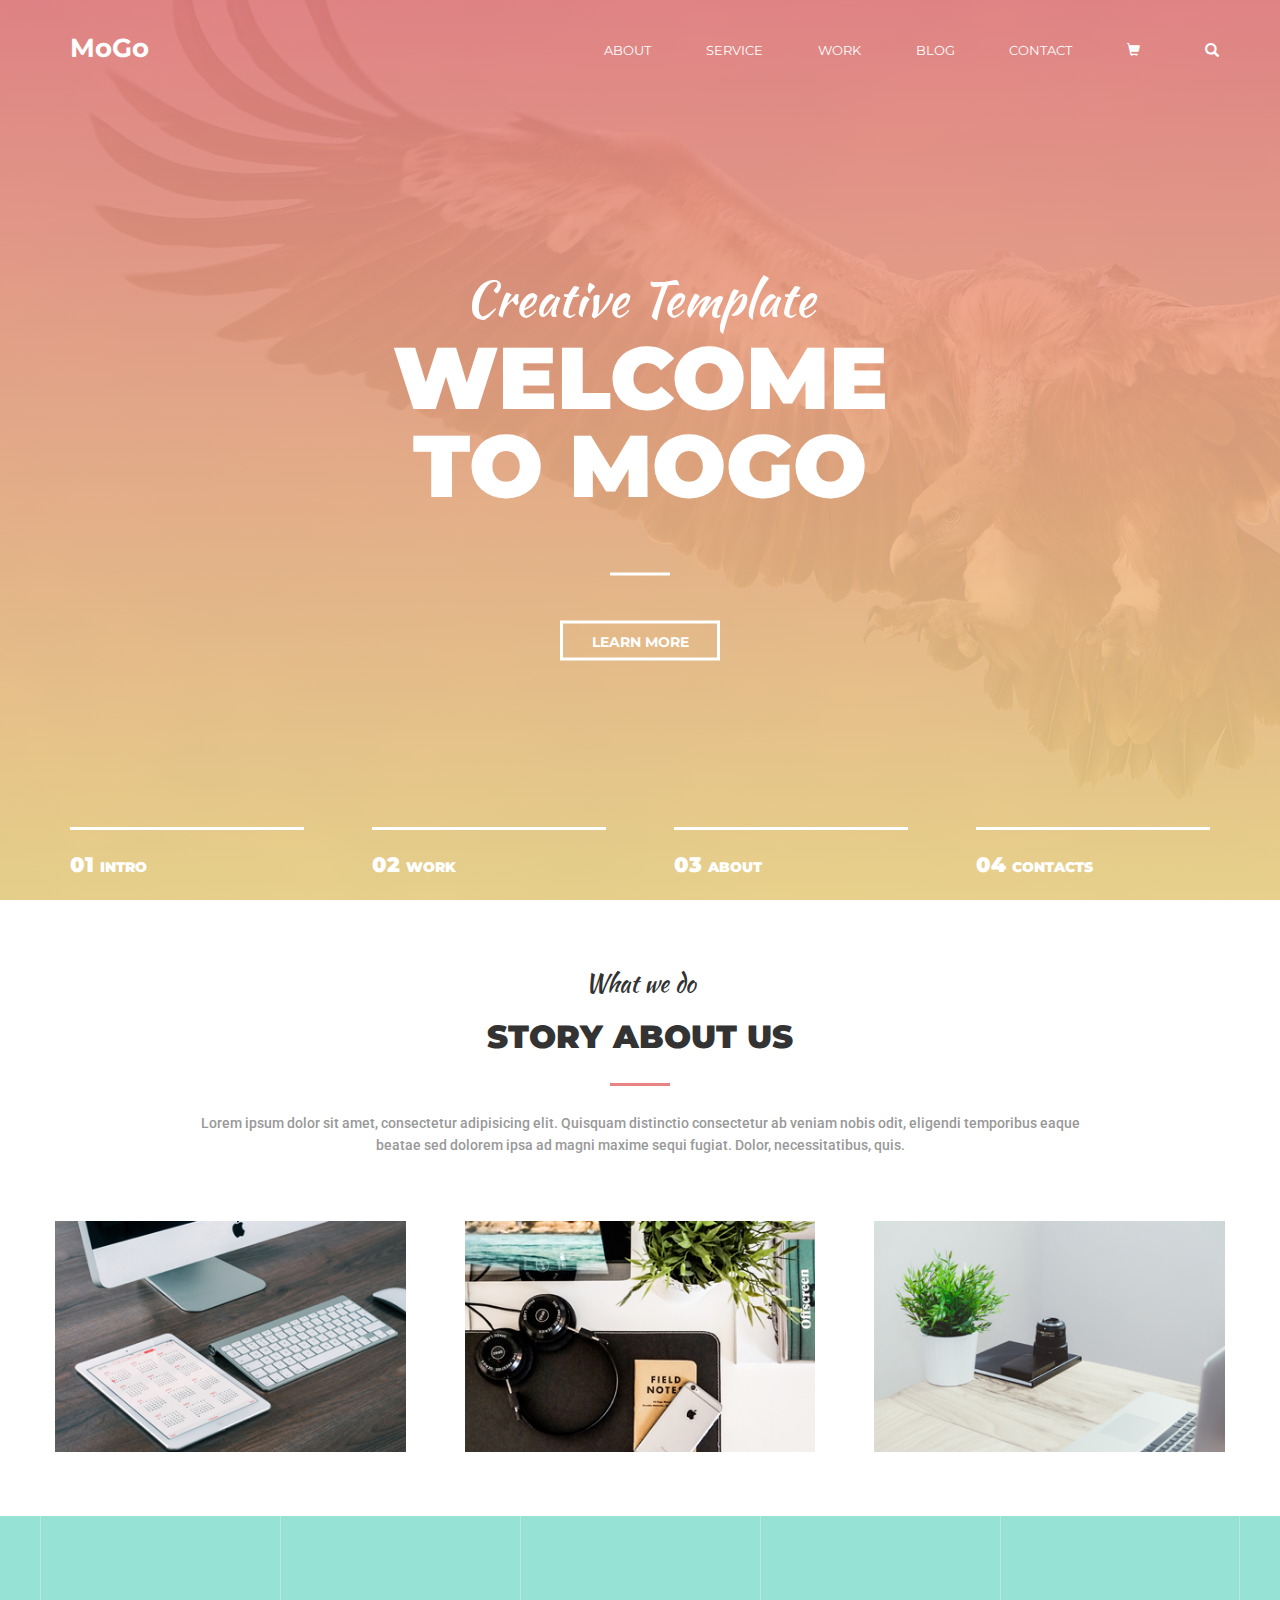
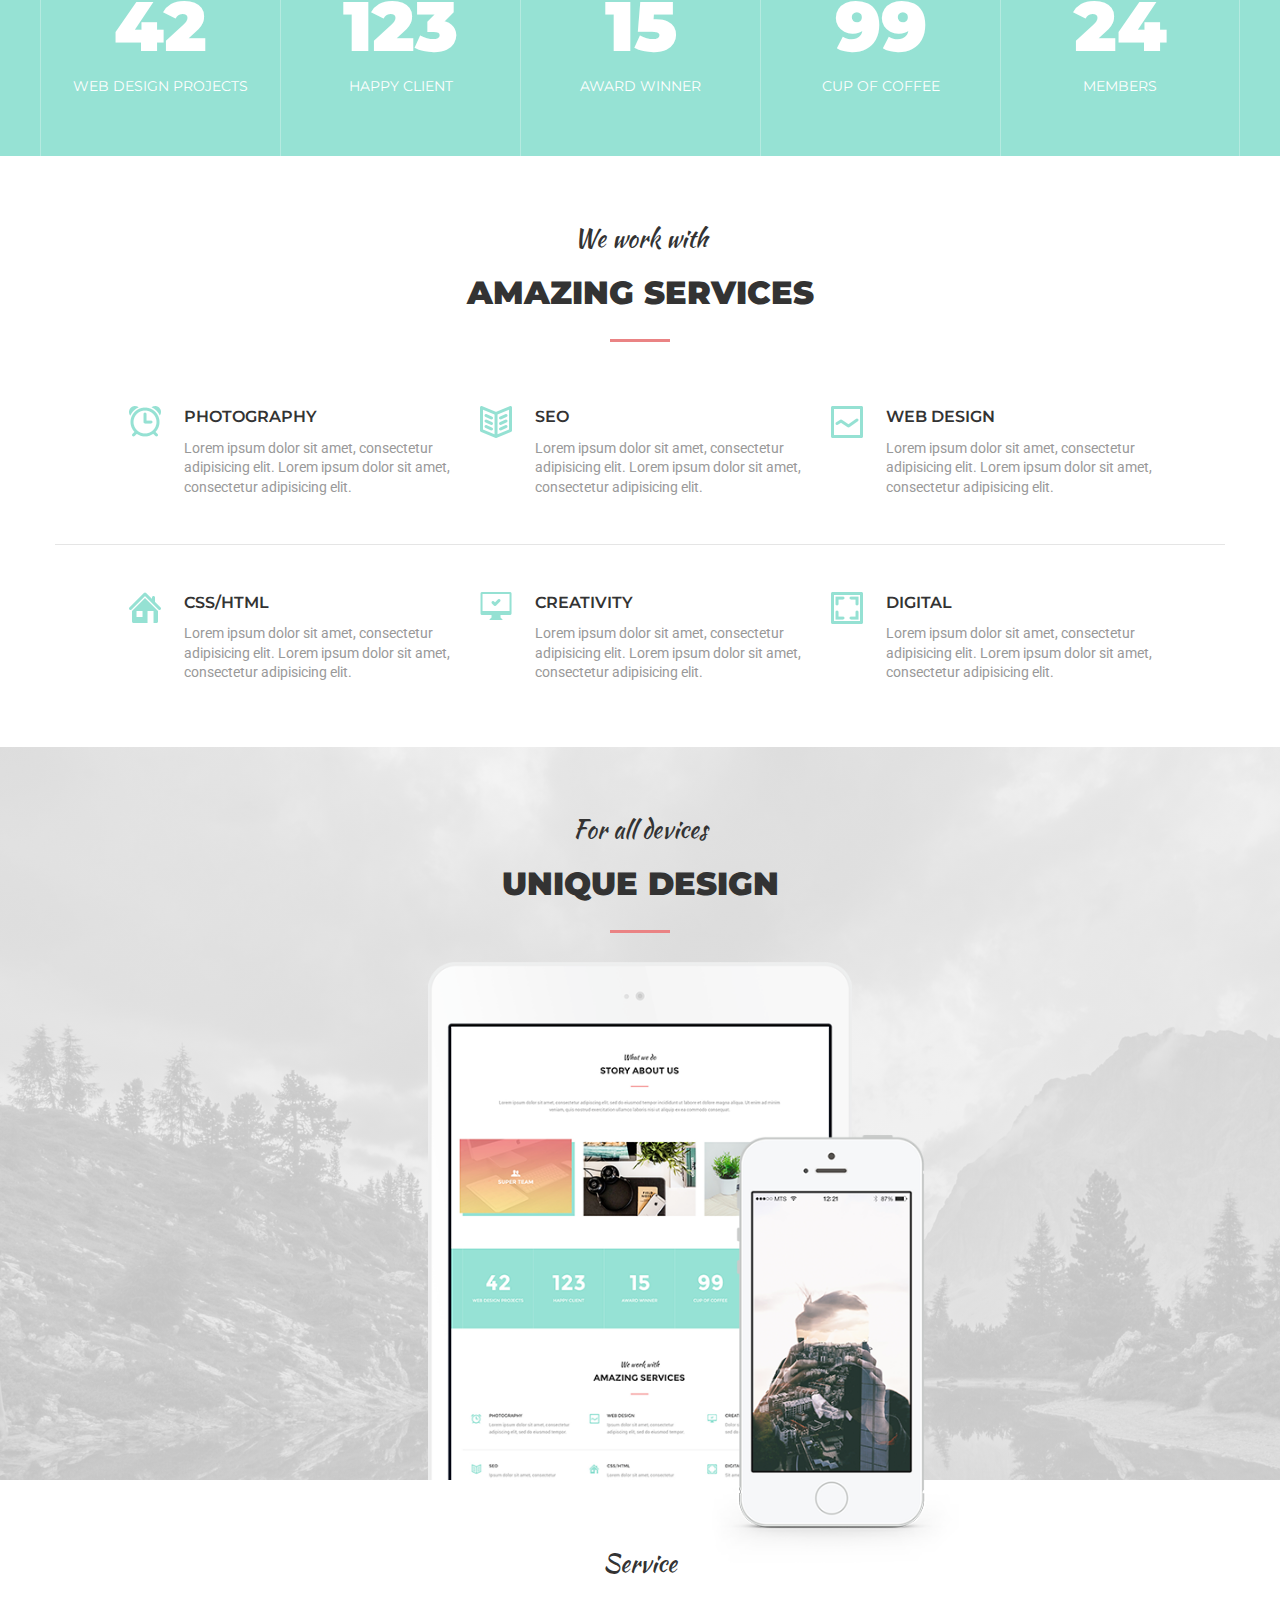
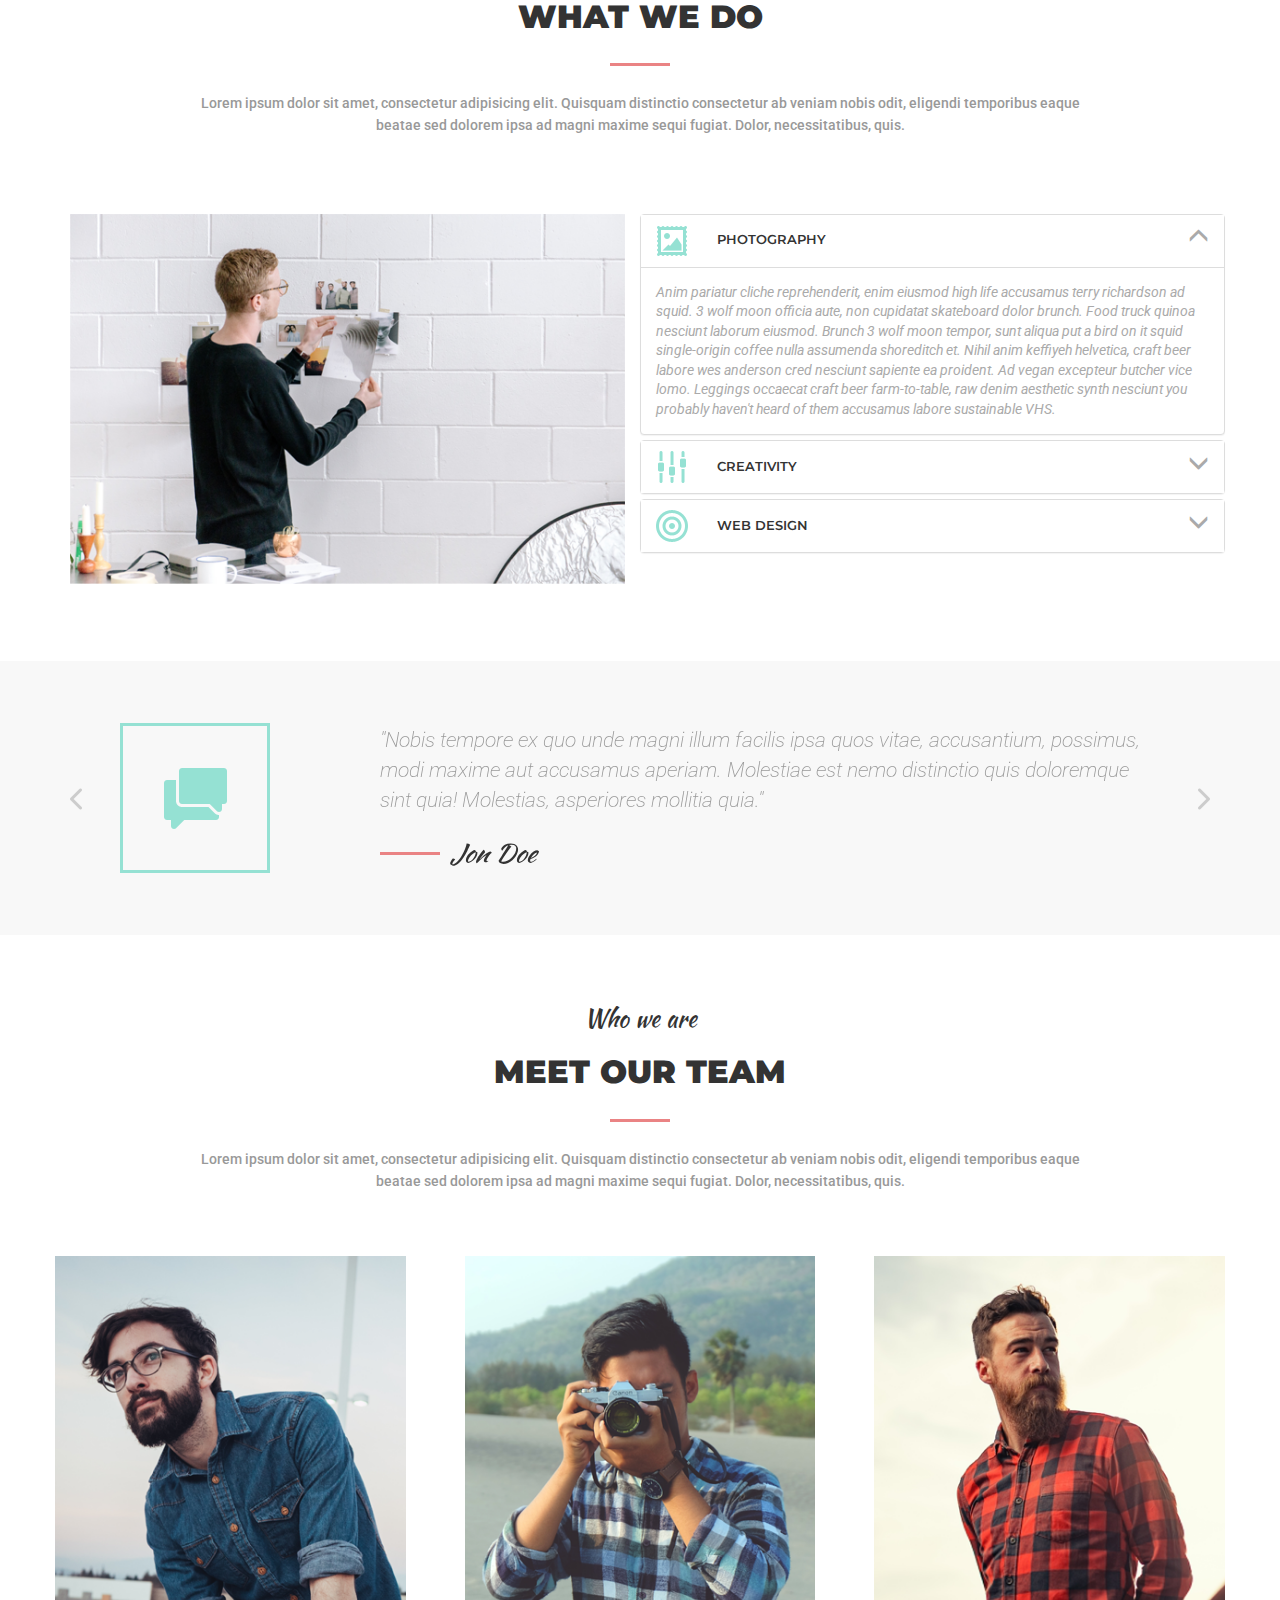
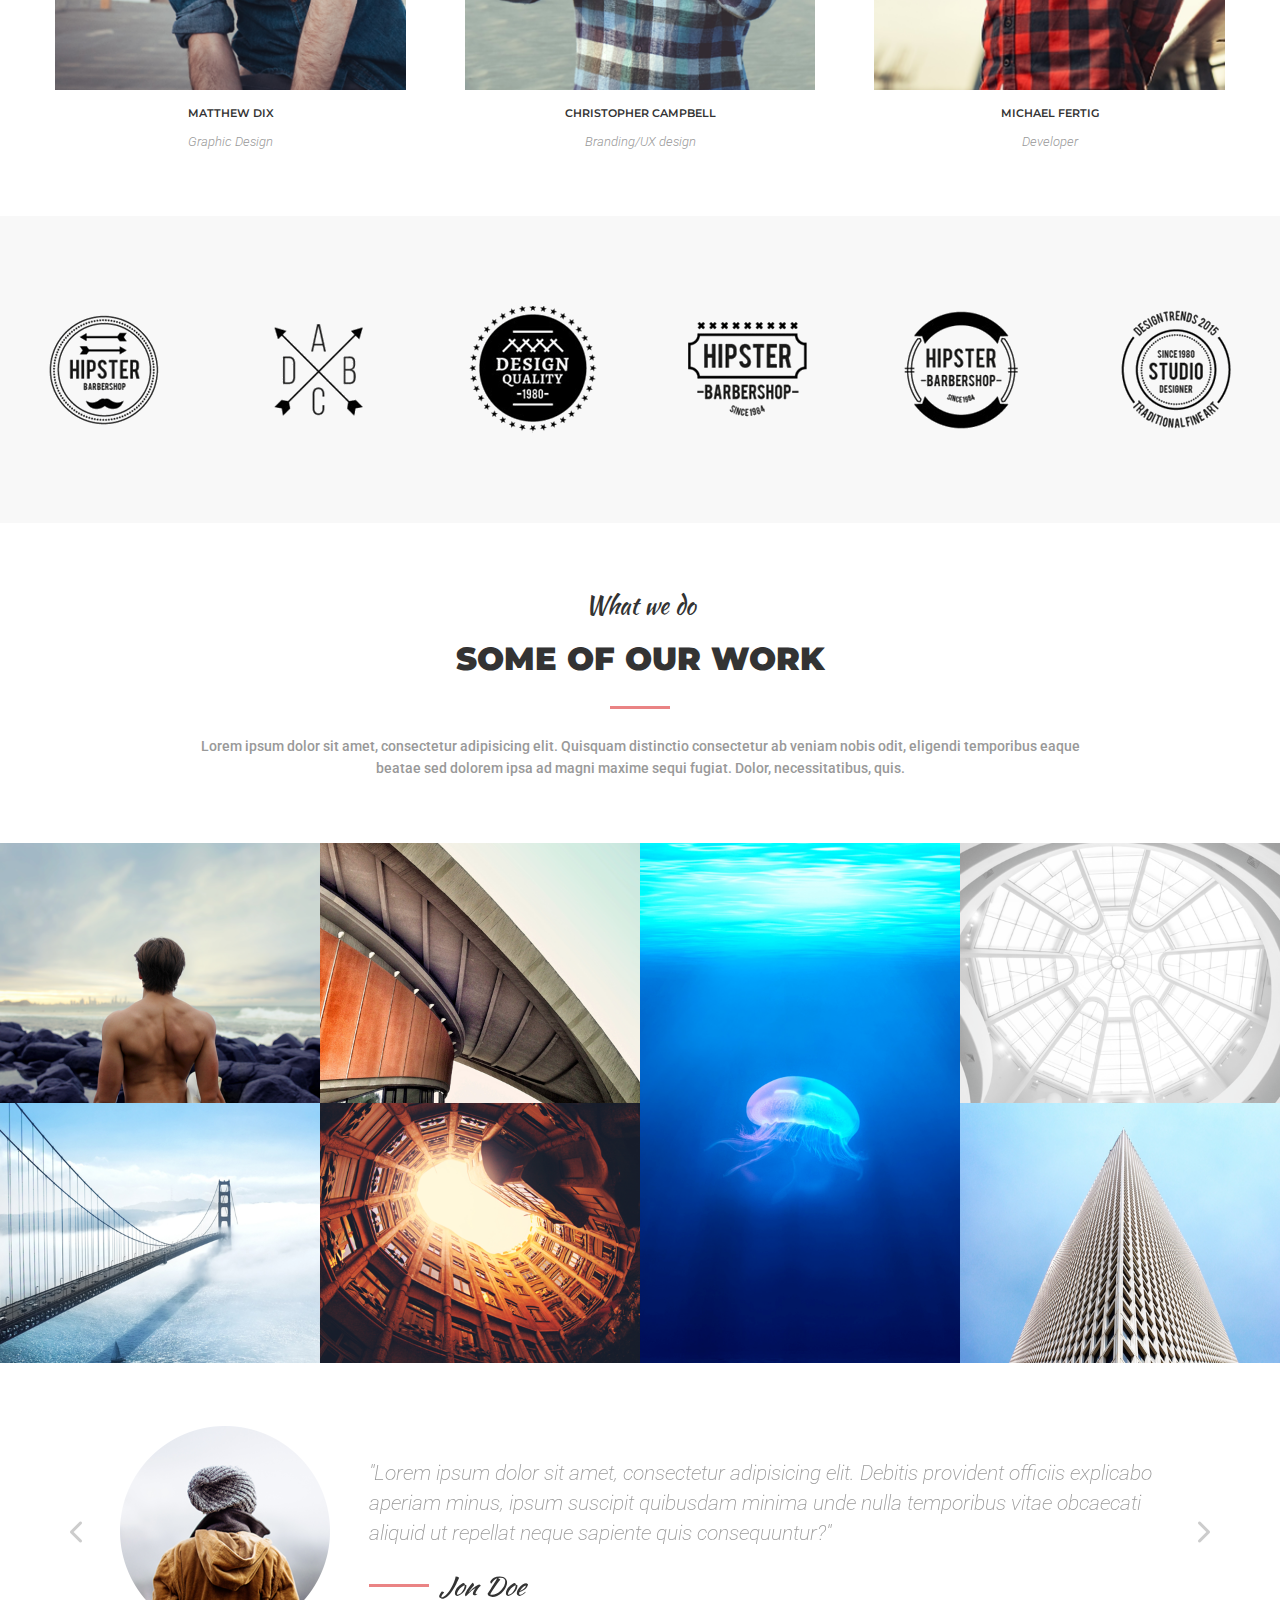
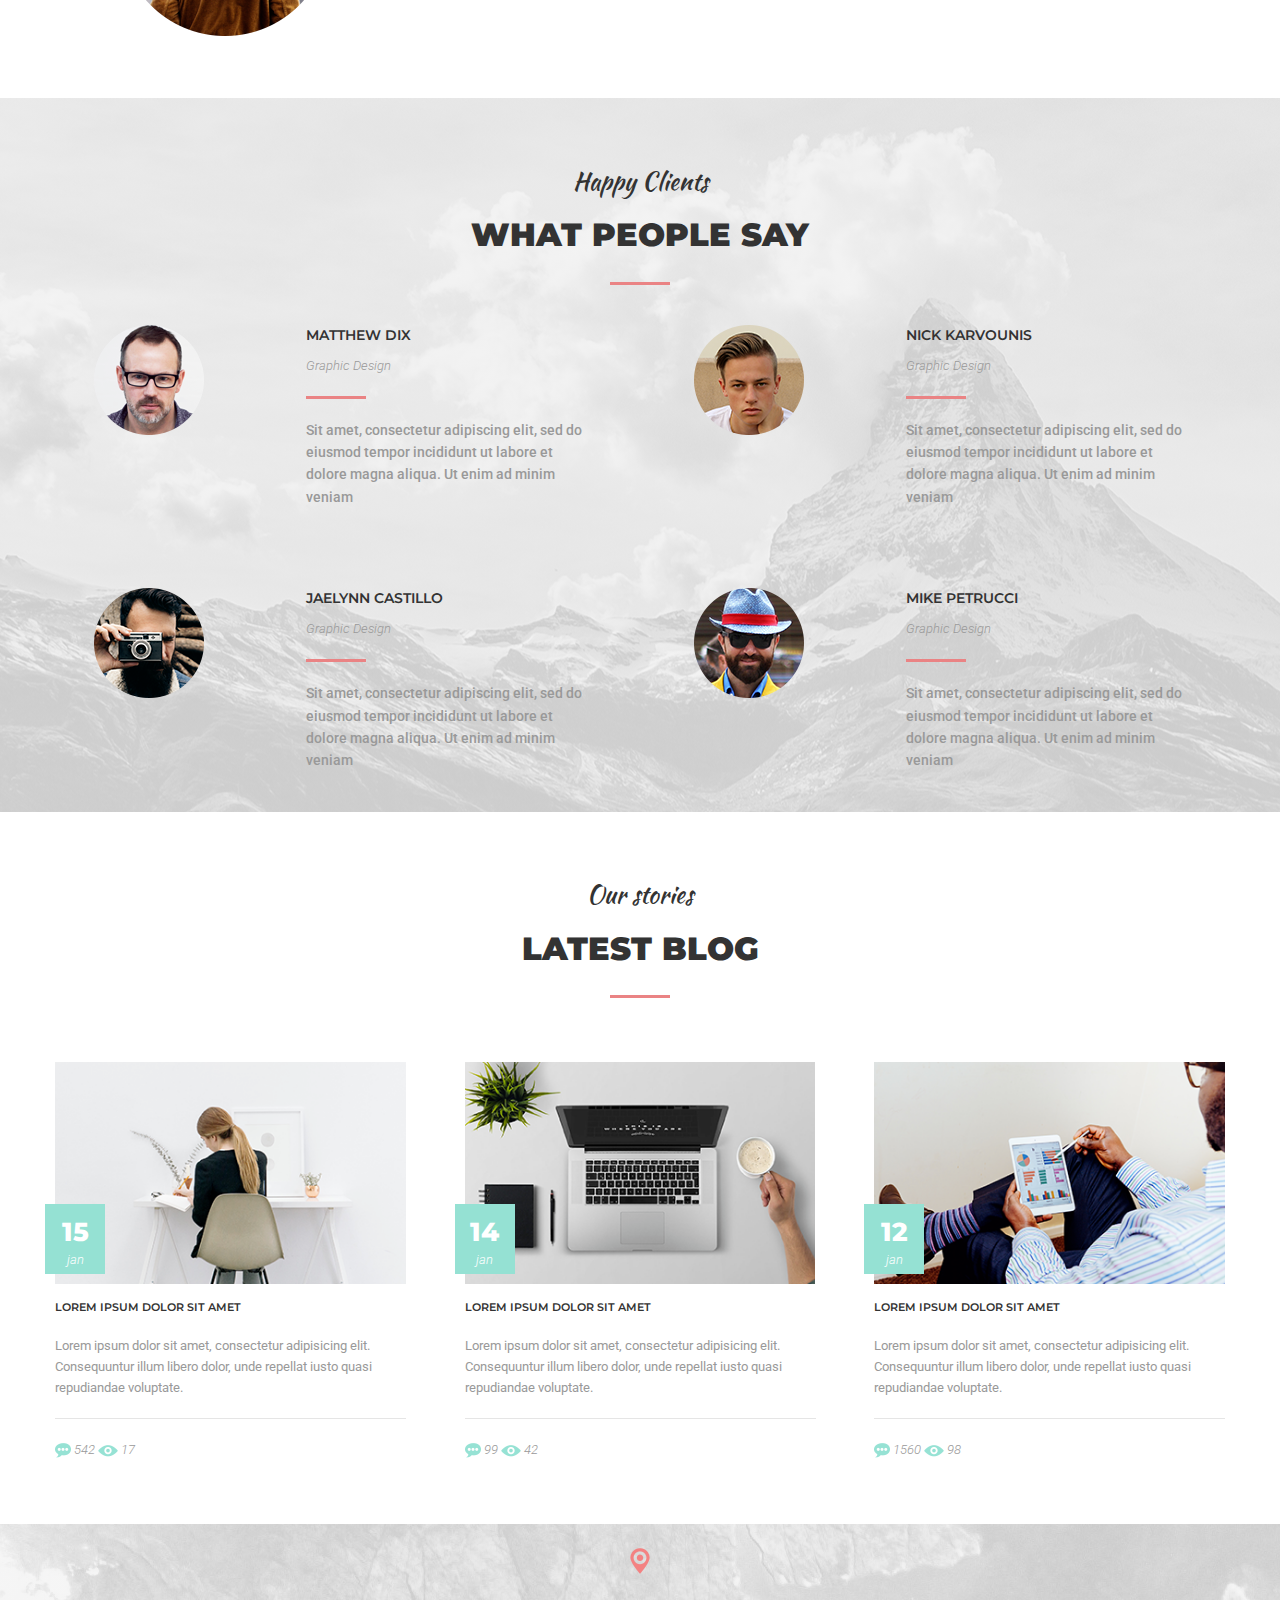
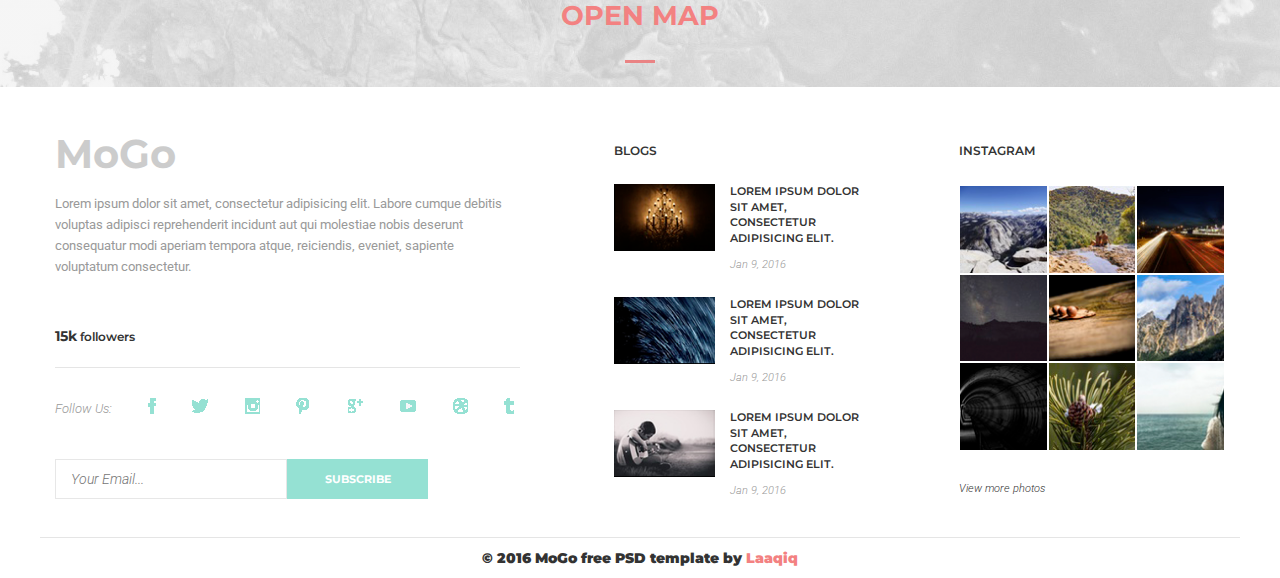
<file: index.html>
<!DOCTYPE html>
<html lang="en">

<head>
    <meta charset="utf-8">
    <meta http-equiv="X-UA-Compatible" content="IE=edge">
    <meta name="viewport" content="width=device-width, initial-scale=1">
    <title>MoGo Template</title>
    <link rel="stylesheet" href="css/bootstrap.min.css">
    <link rel="stylesheet" href="css/styles.css">
</head>

<body>
    <section class="section section--bgimg-eagle" id="welcome">
        <header class="header">
            <div class="logo header__logo row">
                <div class="col-xs-12 col-sm-12 col-md-12 col-lg-12"><a href="#" class="link logo__link logo__link--color-white">MoGo</a></div>
            </div>
            <div class="burger">
                <span class="burger__line burger__line--top"></span>
                <span class="burger__line burger__line--middle"></span>
                <span class="burger__line burger__line--bottom"></span>
            </div>
            <nav class="nav row">
                <div class="col-xs-12">
                    <ul class="nav__bar">
                        <li class="nav__item"><a class="link nav__link nav__link--color-white nav__link--hover-yellow-underlined" href="#about-us">About</a></li>
                        <li class="nav__item"><a class="link nav__link nav__link--color-white nav__link--hover-yellow-underlined" href="#service-detail">Service</a></li>
                        <li class="nav__item"><a class="link nav__link nav__link--color-white nav__link--hover-yellow-underlined" href="#work">Work</a></li>
                        <li class="nav__item"><a class="link nav__link nav__link--color-white nav__link--hover-yellow-underlined" href="#blog">Blog</a></li>
                        <li class="nav__item"><a class="link nav__link nav__link--color-white nav__link--hover-yellow-underlined" href="#contact">Contact</a></li>
                        <li class="nav__item">
                            <a class="link nav__link nav__link--color-white nav__link--hover-yellow-underlined" href="#ShopCart"><span class="nav__icon glyphicon glyphicon-shopping-cart" aria-hidden="true"></span></a>
                        </li>
                        <li class="nav__item">
                            <form class="nav__form">
                                <input type="text" name="search" class="form__input">
                                <button class="nav__button"><span class="glyphicon glyphicon-search" aria-hidden="true"></span></button>
                            </form>
                        </li>
                    </ul>
                </div>
            </nav>
            <div class="header__content">
                <div class="header__title">
                    <div class="title__top title__top--large row">
                        <div class="col-xs-12">
                            <span>Creative Template</span>
                        </div>
                    </div>
                    <div class="title__main title__main--large row">
                        <div class="col-xs-12">
                            <h1 class="title__main title__main--large">Welcome<br> To MoGo</h1>
                        </div>
                    </div>
                    <div class="title__line title__line--white row">
                        <div class="col-xs-12"></div>
                    </div>
                    <div class="title__description title__description--bordered row">
                        <div class="col-xs-12"><span>Learn More</span></div>
                    </div>
                </div>
                
            </div>
            <div class="slider header__slider row">
                        <div class="col-xs-12">
                            <div class="slider__bar">
                                <div class="slider__item">
                                    <div class="slider__line"></div>
                                    <div class="slider__caption">
                                        <span class="slider__text--large">01&nbsp;</span><span class="slider__text">intro</span>
                                    </div>
                                </div>
                                <div class="slider__item">
                                    <div class="slider__line"></div>
                                    <div class="slider__caption">
                                        <span class="slider__text--large">02&nbsp;</span><span class="slider__text">work</span>
                                    </div>
                                </div>
                                <div class="slider__item">
                                    <div class="slider__line"></div>
                                    <div class="slider__caption">
                                        <span class="slider__text--large">03&nbsp;</span><span class="slider__text">about</span>
                                    </div>
                                </div>
                                <div class="slider__item">
                                    <div class="slider__line"></div>
                                    <div class="slider__caption">
                                        <span class="slider__text--large">04&nbsp;</span><span class="slider__text">contacts</span>
                                    </div>
                                </div>
                            </div>
                        </div>
                </div>
        </header>
    </section>
    <section class="section section--color-white" id="about-us">
        <div class="title__top row">
            <div class="col-xs-12">
                <h2 class="title__top">What we do</h2>
            </div>
        </div>
        <div class="title__main row">
            <div class="col-xs-12">
                <p class="title__main">Story About Us</p>
            </div>
        </div>
        <div class="title__line row">
            <div class="col-xs-12"></div>
        </div>
        <div class="title__description row">
            <div class="col-xs-12"><span>Lorem ipsum dolor sit amet, consectetur adipisicing elit. Quisquam distinctio consectetur ab veniam nobis odit, eligendi temporibus eaque beatae sed dolorem ipsa ad magni maxime sequi fugiat. Dolor, necessitatibus, quis.</span></div>
        </div>
        <div class="gallery">
            <div class="gallery__item">
                <div class="gallery__photo">
                    <div class="gallery__trans"></div>
                    <div class="gallery__front">
                        <div class="gallery__social">
                            <div><img src="./img/users.png" alt="superteam"></div>
                            <div><a href="#" class="link"><span class="gallery__phrase">Superteam</span></a></div>
                        </div>
                    </div>
                    <img class="gallery__img" src="./img/about-us-img1.png" alt="about-us-gallery1">
                </div>
            </div>
            <div class="gallery__item">
                <div class="gallery__photo">
                    <div class="gallery__trans"></div>
                    <div class="gallery__front">
                        <div class="gallery__social">
                            <div><img src="./img/users.png" alt="superteam"></div>
                            <div><a href="#" class="link"><span class="gallery__phrase">Superteam</span></a></div>
                        </div>
                    </div>
                    <img class="gallery__img" src="./img/about-us-img2.png" alt="about-us-gallery2">
                </div>
            </div>
            <div class="gallery__item">
                <div class="gallery__photo">
                    <div class="gallery__trans"></div>
                    <div class="gallery__front">
                        <div class="gallery__social">
                            <div><img src="./img/users.png" alt="superteam"></div>
                            <div><a href="#" class="link"><span class="gallery__phrase">Superteam</span></a></div>
                        </div>
                    </div>
                    <img class="gallery__img" src="./img/about-us-img3.png" alt="about-us-gallery3">
                </div>
            </div>
        </div>
    </section>
    <section class="section section--color-riptide" id="facts">
        <div class="facts">
            <div class="facts__item"><span class="facts__text--large">42</span><br><span class="facts__text">web design projects</span></div>
            <div class="facts__item"><span class="facts__text--large">123</span><br><span class="facts__text">happy client</span></div>
            <div class="facts__item"><span class="facts__text--large">15</span><br><span class="facts__text">award winner</span></div>
            <div class="facts__item"><span class="facts__text--large">99</span><br><span class="facts__text">cup of coffee</span></div>
            <div class="facts__item"><span class="facts__text--large">24</span><br><span class="facts__text">members</span></div>
        </div>
    </section>
    <section class="section section--color-white" id="services">
        <div class="title__top row">
            <div class="col-xs-12">
                <h2 class="title__top">We work with</h2>
            </div>
        </div>
        <div class="title__main row">
            <div class="col-xs-12">
                <p class="title__main">Amazing Services</p>
            </div>
        </div>
        <div class="title__line row">
            <div class="col-xs-12"></div>
        </div>
        <div class="services">
            <div class="services__list">
                <div class="services__item"><img class="services__img" src="./img/photography-icon.png" alt="photography">
                    <div class="services__text">
                        <p class="services__title">Photography</p><span class="services__description">Lorem ipsum dolor sit amet, consectetur adipisicing elit. Lorem ipsum dolor sit amet, consectetur adipisicing elit.</span>
                    </div>
                </div>
                <div class="services__item"><img class="services__img" src="./img/seo-icon.png" alt="seo">
                    <div class="services__text">
                        <p class="services__title">SEO</p><span class="services__description">Lorem ipsum dolor sit amet, consectetur adipisicing elit. Lorem ipsum dolor sit amet, consectetur adipisicing elit.</span>
                    </div>
                </div>
                <div class="services__item"><img class="services__img" src="./img/web-design-icon.png" alt="Web design">
                    <div class="services__text">
                        <p class="services__title">Web design</p><span class="services__description">Lorem ipsum dolor sit amet, consectetur adipisicing elit. Lorem ipsum dolor sit amet, consectetur adipisicing elit.</span>
                    </div>
                </div>
            </div>
            <div class="services__list">
                <div class="services__item"><img class="services__img" src="./img/css-html-icon.png" alt="CSS/HTML">
                    <div class="services__text">
                        <p class="services__title">CSS/HTML</p><span class="services__description">Lorem ipsum dolor sit amet, consectetur adipisicing elit. Lorem ipsum dolor sit amet, consectetur adipisicing elit.</span>
                    </div>
                </div>
                <div class="services__item"><img class="services__img" src="./img/creativity-icon.png" alt="Creativity">
                    <div class="services__text">
                        <p class="services__title">Creativity</p><span class="services__description">Lorem ipsum dolor sit amet, consectetur adipisicing elit. Lorem ipsum dolor sit amet, consectetur adipisicing elit.</span>
                    </div>
                </div>
                <div class="services__item"><img class="services__img" src="./img/digital-icon.png" alt="Digital">
                    <div class="services__text">
                        <p class="services__title">Digital</p><span class="services__description">Lorem ipsum dolor sit amet, consectetur adipisicing elit. Lorem ipsum dolor sit amet, consectetur adipisicing elit.</span>
                    </div>
                </div>
            </div>
        </div>
    </section>
    <section class="section section--bgimg-hills" id="feature">
        <div class="title__top row">
            <div class="col-xs-12">
                <h2 class="title__top">For all devices</h2>
            </div>
        </div>
        <div class="title__main row">
            <div class="col-xs-12">
                <p class="title__main">Unique Design</p>
            </div>
        </div>
        <div class="title__line row">
            <div class="col-xs-12"></div>
        </div>
        <div class="feature">
            <div class="feature__img--large">
                <img class="feature__ipad" src="./img/ipad2.png" alt="ipad">
                <div class="feature__img--small">
                    <img class="feature__iphone" src="./img/iphone-full1.png" alt="iphone">
                </div>
            </div>
        </div>
    </section>
    <section class="section section--color-white" id="service-detail">
        <div class="title__top row">
            <div class="col-xs-12">
                <h2 class="title__top">Service</h2>
            </div>
        </div>
        <div class="title__main row">
            <div class="col-xs-12">
                <p class="title__main">What We Do</p>
            </div>
        </div>
        <div class="title__line row">
            <div class="col-xs-12"></div>
        </div>
        <div class="title__description row">
            <div class="col-xs-12"><span>Lorem ipsum dolor sit amet, consectetur adipisicing elit. Quisquam distinctio consectetur ab veniam nobis odit, eligendi temporibus eaque beatae sed dolorem ipsa ad magni maxime sequi fugiat. Dolor, necessitatibus, quis.</span></div>
        </div>
        <div class="service">
            <div class="service__photo"><img class="service__img" src="./img/img-service.png" alt="img-service"></div>
            <div class="service__description">
                <div class="panel-group" id="accordion" role="tablist" aria-multiselectable="true">
                    <div class="panel panel-default">
                        <div class="panel-heading" role="tab" id="headingOne">
                            <a class="link accordion__link" role="button" data-toggle="collapse" data-parent="#accordion" href="#collapseOne" aria-expanded="true" aria-controls="collapseOne"><img class="service__icon" src="./img/photography-icon2.png" alt="photography">
                                <p class="service__title">Photography</p><span class="glyphicon glyphicon-menu-up"></span></a>
                        </div>
                        <div id="collapseOne" class="panel-collapse collapse in" role="tabpanel" aria-labelledby="headingOne">
                            <div class="panel-body">
                                Anim pariatur cliche reprehenderit, enim eiusmod high life accusamus terry richardson ad squid. 3 wolf moon officia aute, non cupidatat skateboard dolor brunch. Food truck quinoa nesciunt laborum eiusmod. Brunch 3 wolf moon tempor, sunt aliqua put a bird on it squid single-origin coffee nulla assumenda shoreditch et. Nihil anim keffiyeh helvetica, craft beer labore wes anderson cred nesciunt sapiente ea proident. Ad vegan excepteur butcher vice lomo. Leggings occaecat craft beer farm-to-table, raw denim aesthetic synth nesciunt you probably haven't heard of them accusamus labore sustainable VHS.
                            </div>
                        </div>
                    </div>
                    <div class="panel panel-default">
                        <div class="panel-heading" role="tab" id="headingTwo">
                            <a class="link accordion__link" class="collapsed" role="button" data-toggle="collapse" data-parent="#accordion" href="#collapseTwo" aria-expanded="false" aria-controls="collapseTwo"><img class="service__icon" src="./img/creativity-icon2.png" alt="photography">
                                <p class="service__title">Creativity</p><span class="glyphicon glyphicon-menu-down"></span>
                            </a>
                        </div>
                        <div id="collapseTwo" class="panel-collapse collapse" role="tabpanel" aria-labelledby="headingTwo">
                            <div class="panel-body">
                                Anim pariatur cliche reprehenderit, enim eiusmod high life accusamus terry richardson ad squid. 3 wolf moon officia aute, non cupidatat skateboard dolor brunch. Food truck quinoa nesciunt laborum eiusmod. Brunch 3 wolf moon tempor, sunt aliqua put a bird on it squid single-origin coffee nulla assumenda shoreditch et. Nihil anim keffiyeh helvetica, craft beer labore wes anderson cred nesciunt sapiente ea proident. Ad vegan excepteur butcher vice lomo. Leggings occaecat craft beer farm-to-table, raw denim aesthetic synth nesciunt you probably haven't heard of them accusamus labore sustainable VHS.
                            </div>
                        </div>
                    </div>
                    <div class="panel panel-default">
                        <div class="panel-heading" role="tab" id="headingThree">
                            <a class="link accordion__link" class="collapsed" role="button" data-toggle="collapse" data-parent="#accordion" href="#collapseThree" aria-expanded="false" aria-controls="collapseThree"><img class="service__icon" src="./img/web-design-icon2.png" alt="photography">
                                <p class="service__title">Web Design</p><span class="glyphicon glyphicon-menu-down"></span></a>
                        </div>
                        <div id="collapseThree" class="panel-collapse collapse" role="tabpanel" aria-labelledby="headingThree">
                            <div class="panel-body">
                                Anim pariatur cliche reprehenderit, enim eiusmod high life accusamus terry richardson ad squid. 3 wolf moon officia aute, non cupidatat skateboard dolor brunch. Food truck quinoa nesciunt laborum eiusmod. Brunch 3 wolf moon tempor, sunt aliqua put a bird on it squid single-origin coffee nulla assumenda shoreditch et. Nihil anim keffiyeh helvetica, craft beer labore wes anderson cred nesciunt sapiente ea proident. Ad vegan excepteur butcher vice lomo. Leggings occaecat craft beer farm-to-table, raw denim aesthetic synth nesciunt you probably haven't heard of them accusamus labore sustainable VHS.
                            </div>
                        </div>
                    </div>
                </div>
            </div>
        </div>
    </section>
    <section class="section section--color-white-smoke" id="quotes">
        <div class="quotes">
            <div id="carousel-example-generic" class="carousel slide" data-ride="carousel" data-interval="">
                <div class="carousel-inner" role="listbox">
                    <div class="item active">
                        <div class="quotes__item">
                            <div class="quotes__photo">
                                <img class="quotes__img" src="./img/quote-icon.png" alt="">
                            </div>
                            <div class="quotes__text"><span class="quotes__phrase">"Nobis tempore ex quo unde magni illum facilis ipsa quos vitae, accusantium, possimus, modi maxime aut accusamus aperiam. Molestiae est nemo distinctio quis doloremque sint quia! Molestias, asperiores mollitia quia."</span>
                                <div class="quotes__caption">
                                    <div class="title__line title__line--align-left"></div>
                                    <div class="quotes__author"><span>Jon Doe</span></div>
                                </div>
                            </div>
                        </div>
                    </div>
                    <div class="item">
                        <div class="quotes__item">
                            <div class="quotes__photo">
                                <img class="quotes__img" src="./img/quote-icon.png" alt="">
                            </div>
                            <div class="quotes__text"><span class="quotes__phrase">"Lorem ipsum dolor sit amet, consectetur adipisicing elit. Debitis provident officiis explicabo aperiam minus, ipsum suscipit quibusdam minima unde nulla temporibus vitae obcaecati aliquid ut repellat neque sapiente quis consequuntur?"</span>
                                <div class="quotes__caption">
                                    <div class="title__line title__line--align-left"></div>
                                    <div class="quotes__author"><span>Joshua Earl</span></div>
                                </div>
                            </div>
                        </div>
                    </div>
                </div>
                <div class="quotes__arrow">
                    <a class="quotes__link quotes__link--left" href="#carousel-example-generic" role="button" data-slide="prev">
                        <img class="quotes__arrow quotes__arrow--left" src="./img/arrow.png" alt="arrow-prev"></a>
                </div>
                <div class="quotes__arrow">
                    <a class="quotes__link quotes__link--right" href="#carousel-example-generic" role="button" data-slide="next">
                        <img class="quotes__arrow quotes__arrow--right" src="./img/arrow.png" alt="arrow-prev"></a>
                </div>
            </div>
        </div>
    </section>
    <section class="section section--color-white" id="team">
        <div class="title__top row">
            <div class="col-xs-12">
                <h2 class="title__top">Who we are</h2>
            </div>
        </div>
        <div class="title__main row">
            <div class="col-xs-12">
                <p class="title__main">Meet Our Team</p>
            </div>
        </div>
        <div class="title__line row">
            <div class="col-xs-12"></div>
        </div>
        <div class="title__description row">
            <div class="col-xs-12"><span>Lorem ipsum dolor sit amet, consectetur adipisicing elit. Quisquam distinctio consectetur ab veniam nobis odit, eligendi temporibus eaque beatae sed dolorem ipsa ad magni maxime sequi fugiat. Dolor, necessitatibus, quis.</span></div>
        </div>
        <div class="team">
            <div class="gallery">
                <div class="gallery__item">
                    <div class="gallery__photo">
                        <div class="gallery__trans"></div>
                        <div class="gallery__front">
                            <div class="gallery__social gallery__social--team">
                                <a href="#"><span class="gallery__icon gallery__icon--fb"></span></a>
                                <a href="#"><span class="gallery__icon gallery__icon--tw"></span></a>
                                <a href="#"><span class="gallery__icon gallery__icon--pint"></span></a>
                                <a href="#"><span class="gallery__icon gallery__icon--insta"></span></a>
                            </div>
                        </div>
                        <img class="gallery__img" src="./img/m-dix.png" alt="Graphic">
                    </div>
                    <div class="gallery__caption--text-centered">
                        <p class="gallery__name gallery__name--padding">Matthew Dix</p>
                        <span class="gallery__text gallery__text--italic">Graphic Design</span>
                    </div>
                </div>
                <div class="gallery__item">
                    <div class="gallery__photo">
                        <div class="gallery__trans"></div>
                        <div class="gallery__front">
                            <div class="gallery__social gallery__social--team">
                                <a href="#"><span class="gallery__icon gallery__icon--fb"></span></a>
                                <a href="#"><span class="gallery__icon gallery__icon--tw"></span></a>
                                <a href="#"><span class="gallery__icon gallery__icon--pint"></span></a>
                                <a href="#"><span class="gallery__icon gallery__icon--insta"></span></a>
                            </div>
                        </div>
                        <img class="gallery__img" src="./img/c-campbell.png" alt="Branding">
                    </div>
                    <div class="gallery__caption--text-centered">
                        <p class="gallery__name gallery__name--padding">Christopher Campbell</p>
                        <span class="gallery__text gallery__text--italic">Branding/UX design</span>
                    </div>
                </div>
                <div class="gallery__item">
                    <div class="gallery__photo">
                        <div class="gallery__trans"></div>
                        <div class="gallery__front">
                            <div class="gallery__social gallery__social--team">
                                <a href="#"><span class="gallery__icon gallery__icon--fb"></span></a>
                                <a href="#"><span class="gallery__icon gallery__icon--tw"></span></a>
                                <a href="#"><span class="gallery__icon gallery__icon--pint"></span></a>
                                <a href="#"><span class="gallery__icon gallery__icon--insta"></span></a>
                            </div>
                        </div>
                        <img class="gallery__img" src="./img/m-fertig.png" alt="Developer">
                    </div>
                    <div class="gallery__caption--text-centered">
                        <p class="gallery__name gallery__name--padding">Michael Fertig</p>
                        <span class="gallery__text gallery__text--italic">Developer</span>
                    </div>
                </div>
            </div>
        </div>
    </section>
    <section class="section section--color-white-smoke" id="logos">
        <div class="logos">
            <div class="logos__item">
                <a class="logos__link hvr-pulse" href=""><img class="logos__img" src="./img/hipster-brand.png" alt="hipster"></a>
            </div>
            <div class="logos__item">
                <a class="logos__link hvr-pulse" href=""><img class="logos__img" src="./img/abcd-brand.png" alt="abcd"></a>
            </div>
            <div class="logos__item">
                <a class="logos__link hvr-pulse" href=""><img class="logos__img" src="./img/design-brand.png" alt="design"></a>
            </div>
            <div class="logos__item">
                <a class="logos__link hvr-pulse" href=""><img class="logos__img" src="./img/h-barber-1.png" alt="barbery"></a>
            </div>
            <div class="logos__item">
                <a class="logos__link hvr-pulse" href=""><img class="logos__img" src="./img/h-barber-2.png" alt="barbery"></a>
            </div>
            <div class="logos__item">
                <a class="logos__link hvr-pulse" href=""><img class="logos__img" src="./img/studio-brand.png" alt="studio"></a>
            </div>
        </div>
    </section>
    <section class="section section--color-white" id="work">
        <div class="title__top row">
            <div class="col-xs-12">
                <h2 class="title__top">What we do</h2>
            </div>
        </div>
        <div class="title__main row">
            <div class="col-xs-12">
                <p class="title__main">Some of Our Work</p>
            </div>
        </div>
        <div class="title__line row">
            <div class="col-xs-12"></div>
        </div>
        <div class="title__description row">
            <div class="col-xs-12"><span>Lorem ipsum dolor sit amet, consectetur adipisicing elit. Quisquam distinctio consectetur ab veniam nobis odit, eligendi temporibus eaque beatae sed dolorem ipsa ad magni maxime sequi fugiat. Dolor, necessitatibus, quis.</span></div>
        </div>
        <div class="gallery gallery--full-width">
            <div class="gallery__item--main">
                <div class="gallery__photo--main">
                    <div class="gallery__front">
                        <div class="gallery__social">
                            <div class="glyphicon glyphicon-picture"></div>
                            <div><a href="#" class="link"><span class="gallery__phrase">Creatively Designed</span></a></div>
                            <div class="gallery__subphrase">Lorem ipsum dolor sit</div>
                        </div>
                    </div>
                    <img class="gallery__img--main" src="./img/work-img1.png" alt="Graphic">
                </div>
                <div class="gallery__photo--main">
                    <div class="gallery__front">
                        <div class="gallery__social">
                            <div class="glyphicon glyphicon-picture"></div>
                            <div><a href="#" class="link"><span class="gallery__phrase">Creatively Designed</span></a></div>
                            <div class="gallery__subphrase">Lorem ipsum dolor sit</div>
                        </div>
                    </div>
                    <img class="gallery__img--main" src="./img/work-img2.png" alt="Graphic">
                </div>
            </div>
            <div class="gallery__item--main">
                <div class="gallery__photo--main">
                    <div class="gallery__front">
                        <div class="gallery__social">
                            <div class="glyphicon glyphicon-picture"></div>
                            <div><a href="#" class="link"><span class="gallery__phrase">Creatively Designed</span></a></div>
                            <div class="gallery__subphrase">Lorem ipsum dolor sit</div>
                        </div>
                    </div>
                    <img class="gallery__img--main" src="./img/work-img3.png" alt="Graphic">
                </div>
                <div class="gallery__photo--main">
                    <div class="gallery__front">
                        <div class="gallery__social">
                            <div class="glyphicon glyphicon-picture"></div>
                            <div><a href="#" class="link"><span class="gallery__phrase">Creatively Designed</span></a></div>
                            <div class="gallery__subphrase">Lorem ipsum dolor sit</div>
                        </div>
                    </div>
                    <img class="gallery__img--main" src="./img/work-img4.png" alt="Graphic">
                </div>
            </div>
            <div class="gallery__item--main">
                <div class="gallery__photo--main">
                    <div class="gallery__front">
                        <div class="gallery__social">
                            <div class="glyphicon glyphicon-picture"></div>
                            <div><a href="#" class="link"><span class="gallery__phrase">Creatively Designed</span></a></div>
                            <div class="gallery__subphrase">Lorem ipsum dolor sit</div>
                        </div>
                    </div>
                    <img class="gallery__img--main" src="./img/work-img5.png" alt="Graphic">
                </div>
            </div>
            <div class="gallery__item--main">
                <div class="gallery__photo--main">
                    <div class="gallery__front">
                        <div class="gallery__social">
                            <div class="glyphicon glyphicon-picture"></div>
                            <div><a href="#" class="link"><span class="gallery__phrase">Creatively Designed</span></a></div>
                            <div class="gallery__subphrase">Lorem ipsum dolor sit</div>
                        </div>
                    </div>
                    <img class="gallery__img--main" src="./img/work-img6.png" alt="Graphic">
                </div>
                <div class="gallery__photo--main">
                    <div class="gallery__trans"></div>
                    <div class="gallery__front">
                        <div class="gallery__social">
                            <div class="glyphicon glyphicon-picture"></div>
                            <div><a href="#" class="link"><span class="gallery__phrase">Creatively Designed</span></a></div>
                            <div class="gallery__subphrase">Lorem ipsum dolor sit</div>
                        </div>
                    </div>
                    <img class="gallery__img--main" src="./img/work-img7.png" alt="Graphic">
                </div>
            </div>
        </div>
    </section>
    <section class="section section--color-white" id="testimonial">
        <div class="quotes">
            <div id="carousel-example-generic-testimonial" class="carousel slide" data-ride="carousel" data-interval="">
                <div class="carousel-inner" role="listbox">
                    <div class="item active">
                        <div class="quotes__item">
                            <div class="quotes__photo">
                                <img class="quotes__img" src="./img/joshua-img.png" alt="">
                            </div>
                            <div class="quotes__text"><span class="quotes__phrase">"Lorem ipsum dolor sit amet, consectetur adipisicing elit. Debitis provident officiis explicabo aperiam minus, ipsum suscipit quibusdam minima unde nulla temporibus vitae obcaecati aliquid ut repellat neque sapiente quis consequuntur?"</span>
                                <div class="quotes__caption">
                                    <div class="title__line title__line--align-left"></div>
                                    <div class="quotes__author"><span>Jon Doe</span></div>
                                </div>
                            </div>
                        </div>
                    </div>
                    <div class="item">
                        <div class="quotes__item">
                            <div class="quotes__photo">
                                <img class="quotes__img" src="./img/joshua-img.png" alt="">
                            </div>
                            <div class="quotes__text"><span class="quotes__phrase">"Lorem ipsum dolor sit amet, consectetur adipisicing elit. Debitis provident officiis explicabo aperiam minus, ipsum suscipit quibusdam minima unde nulla temporibus vitae obcaecati aliquid ut repellat neque sapiente quis consequuntur?"</span>
                                <div class="quotes__caption">
                                    <div class="title__line title__line--align-left"></div>
                                    <div class="quotes__author"><span>Joshua Earl</span></div>
                                </div>
                            </div>
                        </div>
                    </div>
                </div>
                <div class="quotes__arrow">
                    <a class="quotes__link quotes__link--left" href="#carousel-example-generic-testimonial" role="button" data-slide="prev">
                        <img class="quotes__arrow quotes__arrow--left" src="./img/arrow.png" alt="arrow-prev"></a>
                </div>
                <div class="quotes__arrow">
                    <a class="quotes__link quotes__link--right" href="#carousel-example-generic-testimonial" role="button" data-slide="next">
                        <img class="quotes__arrow quotes__arrow--right" src="./img/arrow.png" alt="arrow-prev"></a>
                </div>
            </div>
        </div>
    </section>
    <section class="section section--bgimg-clients" id="clients">
        <div class="title__top row">
            <div class="col-xs-12">
                <h2 class="title__top">Happy Clients</h2>
            </div>
        </div>
        <div class="title__main row">
            <div class="col-xs-12">
                <p class="title__main">What People Say</p>
            </div>
        </div>
        <div class="title__line row">
            <div class="col-xs-12"></div>
        </div>
        <div class="clients">
            <div class="clients__item">
                <div class="clients__photo">
                    <img class="clients__img" src="./img/matthew-img.png" alt="Matthew Dix"></div>
                <div class="clients__quote">
                    <div class="gallery__caption">
                        <p class="gallery__name">Matthew Dix</p>
                        <span class="gallery__text gallery__text--italic">Graphic Design</span>
                    </div>
                    <div class="title__line title__line--align-left title__line--margined"></div>
                    <span class="title__description title__description--align-left">Sit amet, consectetur adipiscing elit, sed do eiusmod tempor incididunt ut labore et dolore magna aliqua. Ut enim ad minim veniam</span>
                </div>
            </div>
            <div class="clients__item">
                <div class="clients__photo">
                    <img class="clients__img" src="./img/nick-img.png" alt="Nick Karvounis"></div>
                <div class="clients__quote">
                    <div class="gallery__caption">
                        <p class="gallery__name">Nick Karvounis</p>
                        <span class="gallery__text gallery__text--italic">Graphic Design</span>
                    </div>
                    <div class="title__line title__line--align-left title__line--margined"></div>
                    <span class="title__description title__description--align-left">Sit amet, consectetur adipiscing elit, sed do eiusmod tempor incididunt ut labore et dolore magna aliqua. Ut enim ad minim veniam</span>
                </div>
            </div>
            <div class="clients__item">
                <div class="clients__photo">
                    <img class="clients__img" src="./img/jaelynn-img.png" alt="Jaelynn Castillo"></div>
                <div class="clients__quote">
                    <div class="gallery__caption">
                        <p class="gallery__name">Jaelynn Castillo</p>
                        <span class="gallery__text gallery__text--italic">Graphic Design</span>
                    </div>
                    <div class="title__line title__line--align-left title__line--margined"></div>
                    <span class="title__description title__description--align-left">Sit amet, consectetur adipiscing elit, sed do eiusmod tempor incididunt ut labore et dolore magna aliqua. Ut enim ad minim veniam</span>
                </div>
            </div>
            <div class="clients__item">
                <div class="clients__photo">
                    <img class="clients__img" src="./img/mike-img.png" alt="Mike Petrucci">
                </div>
                <div class="clients__quote">
                    <div class="gallery__caption">
                        <p class="gallery__name">Mike Petrucci</p>
                        <span class="gallery__text gallery__text--italic">Graphic Design</span>
                    </div>
                    <div class="title__line title__line--align-left title__line--margined"></div>
                    <span class="title__description title__description--align-left">Sit amet, consectetur adipiscing elit, sed do eiusmod tempor incididunt ut labore et dolore magna aliqua. Ut enim ad minim veniam</span>
                </div>
            </div>
        </div>
    </section>
    <section class="section section--color-white" id="blog">
        <div class="title__top row">
            <div class="col-xs-12">
                <h2 class="title__top">Our stories</h2>
            </div>
        </div>
        <div class="title__main row">
            <div class="col-xs-12">
                <p class="title__main">Latest Blog</p>
            </div>
        </div>
        <div class="title__line row">
            <div class="col-xs-12"></div>
        </div>
        <div class="gallery">
            <div class="gallery__item">
                <div class="gallery__photo">
                    <img class="gallery__img" src="./img/blog-img1.png" alt="latest-blog-gallery1">
                    <div class="gallery__calendar"><span class="gallery__calendar--bold">15</span><br>jan</div>
                </div>
                <div class="gallery__caption">
                    <p class="gallery__name gallery__name--padding">Lorem ipsum dolor sit amet</p>
                    <span class="gallery__text gallery__text--padding">Lorem ipsum dolor sit amet, consectetur adipisicing elit. Consequuntur illum libero dolor, unde repellat iusto quasi repudiandae voluptate.</span></div>
                <div class="gallery__comments">
                    <img src="./img/blog-img-comments.png" alt="comments">
                    <span>542</span>
                    <img src="./img/blog-img-views.png" alt="views">
                    <span>17</span>
                </div>
            </div>
            <div class="gallery__item">
                <div class="gallery__photo">
                    <img class="gallery__img" src="./img/blog-img2.png" alt="latest-blog-gallery1">
                    <div class="gallery__calendar"><span class="gallery__calendar--bold">14</span><br>jan</div>
                </div>
                <div class="gallery__caption">
                    <p class="gallery__name gallery__name--padding">Lorem ipsum dolor sit amet</p>
                    <span class="gallery__text gallery__text--padding">Lorem ipsum dolor sit amet, consectetur adipisicing elit. Consequuntur illum libero dolor, unde repellat iusto quasi repudiandae voluptate.</span></div>
                <div class="gallery__comments">
                    <img src="./img/blog-img-comments.png" alt="comments">
                    <span>99</span>
                    <img src="./img/blog-img-views.png" alt="views">
                    <span>42</span>
                </div>
            </div>
            <div class="gallery__item">
                <div class="gallery__photo">
                    <img class="gallery__img" src="./img/blog-img3.png" alt="latest-blog-gallery1">
                    <div class="gallery__calendar"><span class="gallery__calendar--bold">12</span><br>jan</div>
                </div>
                <div class="gallery__caption">
                    <p class="gallery__name gallery__name--padding">Lorem ipsum dolor sit amet</p>
                    <span class="gallery__text gallery__text--padding">Lorem ipsum dolor sit amet, consectetur adipisicing elit. Consequuntur illum libero dolor, unde repellat iusto quasi repudiandae voluptate.</span></div>
                <div class="gallery__comments">
                    <img src="./img/blog-img-comments.png" alt="comments">
                    <span>1560</span>
                    <img src="./img/blog-img-views.png" alt="views">
                    <span>98</span>
                </div>
            </div>
        </div>
    </section>
    <section class="section section--bgimg-map" id="map">
        <div class="map">
            <div class="map__item"><img class="map__img" src="./img/map-pin-img.png" alt="map-pin"></div>
            <div class="title__main title__main--pink">
                <a class="link map__link" href="#">
                    <h2 class="title__main title__main--pink">Open Map</h2>
                </a>
            </div>
            <div class="title__line row">
                <div class="col-xs-12"></div>
            </div>
        </div>
    </section>
    <section class="section section--color-white" id="contact">
        <div class="contact">
            <div class="subscribe">
                <p class="subscribe__title">MoGo</p>
                <div class="subscribe__text">
                    <span class="subscribe__description">Lorem ipsum dolor sit amet, consectetur adipisicing elit. Labore cumque debitis voluptas adipisci reprehenderit incidunt aut qui molestiae nobis deserunt consequatur modi aperiam tempora atque, reiciendis, eveniet, sapiente voluptatum consectetur.</span>
                    <p class="subscribe__facts"><span class="subscribe__facts--bold">15k</span>&nbsp;followers</p>
                </div>
                <div class="subscribe__socials">
                    <span class="subscribe__message">Follow Us:</span>
                    <a href="#"><span class="subscribe__icon subscribe__icon--fb"></span></a>
                    <a href="#"><span class="subscribe__icon subscribe__icon--twitter"></span></a>
                    <a href="#"><span class="subscribe__icon subscribe__icon--instagram"></span></a>
                    <a href="#"><span class="subscribe__icon subscribe__icon--pinterest"></span></a>
                    <a href="#"><span class="subscribe__icon subscribe__icon--google"></span></a>
                    <a href="#"><span class="subscribe__icon subscribe__icon--youtube"></span></a>
                    <a href="#"><span class="subscribe__icon subscribe__icon--dribbble"></span></a>
                    <a href="#"><span class="subscribe__icon subscribe__icon--tumblr"></span></a>
                </div>
                <div class="subscribe__email">
                    <form class="subscribe__form clearfix">
                        <input class="subscribe__input" type="email" placeholder="Your Email..." id="">
                        <input class="subscribe__submit" type="submit" value="Subscribe">
                    </form>
                </div>
            </div>
            <div class="blogs">
                <p class="blogs__title">Blogs</p>
                <div class="blogs__item">
                    <div class="blogs__photo"><img class="blogs__image" src="./img/footer-blog-img1.png" alt="blog-img"></div>
                    <div class="blogs__description">
                        <p class="blogs__text">Lorem ipsum dolor sit amet, consectetur adipisicing elit.</p>
                        <span class="blogs__date">Jan 9, 2016</span>
                    </div>
                </div>
                <div class="blogs__item">
                    <div class="blogs__photo"><img class="blogs__image" src="./img/footer-blog-img2.png" alt="blog-img"></div>
                    <div class="blogs__description">
                        <p class="blogs__text">Lorem ipsum dolor sit amet, consectetur adipisicing elit.</p>
                        <span class="blogs__date">Jan 9, 2016</span>
                    </div>
                </div>
                <div class="blogs__item">
                    <div class="blogs__photo"><img class="blogs__image" src="./img/footer-blog-img3.png" alt="blog-img"></div>
                    <div class="blogs__description">
                        <p class="blogs__text">Lorem ipsum dolor sit amet, consectetur adipisicing elit.</p>
                        <span class="blogs__date">Jan 9, 2016</span>
                    </div>
                </div>
            </div>
            <div class="instagram">
                <p class="instagram__title">Instagram</p>
                <div class="instagram__gallery">
                    <div class="instagram__item">
                        <div class="instagram__photo">
                            <img class="instagram__img" src="./img/footer-instagram-img1.png" alt="instagram-img">
                        </div>
                        <div class="instagram__photo">
                            <img class="instagram__img" src="./img/footer-instagram-img2.png" alt="instagram-img">
                        </div>
                        <div class="instagram__photo">
                            <img class="instagram__img" src="./img/footer-instagram-img3.png" alt="instagram-img">
                        </div>
                    </div>
                    <div class="instagram__item">
                        <div class="instagram__photo">
                            <img class="instagram__img" src="./img/footer-instagram-img4.png" alt="instagram-img">
                        </div>
                        <div class="instagram__photo">
                            <img class="instagram__img" src="./img/footer-instagram-img5.png" alt="instagram-img">
                        </div>
                        <div class="instagram__photo">
                            <img class="instagram__img" src="./img/footer-instagram-img6.png" alt="instagram-img">
                        </div>
                    </div>
                    <div class="instagram__item">
                        <div class="instagram__photo">
                            <img class="instagram__img" src="./img/footer-instagram-img7.png" alt="instagram-img">
                        </div>
                        <div class="instagram__photo">
                            <img class="instagram__img" src="./img/footer-instagram-img8.png" alt="instagram-img">
                        </div>
                        <div class="instagram__photo">
                            <img class="instagram__img" src="./img/footer-instagram-img9.png" alt="instagram-img">
                        </div>
                    </div>
                </div>
                <div class="instagram__message">
                    <a class="instagram__link" href="#">View more photos</a>
                </div>
            </div>
        </div>
    </section>
    <footer class="footer">
        <p class="copyrights">&copy;&nbsp;2016 MoGo free PSD template by <span class="copyrights copyrights__author">Laaqiq</span></p>
    </footer>
    <script type="text/javascript" src="js/jquery-3.2.1.min.js"></script>
    <script src="js/bootstrap.min.js"></script>
    <script src="js/hamburger.js"></script>
    <script src="js/carousel.js"></script>
</body>

</html>
</file>
<file: css/styles.css>
@import url('https://fonts.googleapis.com/css?family=Kaushan+Script|Montserrat|Roboto');

/*font-family: 'Montserrat', sans-serif;
font-family: 'Roboto', sans-serif;
font-family: 'Kaushan Script', cursive;*/

.row {
    margin: 0 auto;
}


/*++++++++++++++++++++++++
         SECTIONS
+++++++++++++++++++++++++*/

.section {
    max-width: 1920px;
    width: 100%;
    margin: 0 auto;
    height: 100%;
    background-repeat: no-repeat;
    position: relative;
}

.section--color-white {
    background-color: #ffffff;
}

.section--color-riptide {
    background-color: #96E2D4;
}

.section--color-white-smoke {
    background-color: #f8f8f8;
}

.section--bgimg-eagle {
    -webkit-background-size: cover;
    background-size: cover;
    background-image: linear-gradient(to bottom, rgba(234, 131, 132, 0.9) 0%, rgba(241, 217, 139, 0.9) 100%), url(../img/banner-eagle.png);
}

.section--bgimg-hills {
    background-image: linear-gradient(rgba(243, 243, 243, 0.8), rgba(243, 243, 243, 0.8)), url(../img/banner-hills.png);
}

.section--bgimg-clients {
    background-image: linear-gradient(rgba(243, 243, 243, 0.8), rgba(243, 243, 243, 0.8)), url(../img/banner-clients.png);
}

.section--bgimg-map {
    background-image: linear-gradient(rgba(243, 243, 243, 0.8), rgba(243, 243, 243, 0.8)), url(../img/banner-map.png);
}


/*++++++++++++++++++++++++
    END OF SECTIONS
+++++++++++++++++++++++++*/


/*++++++++++++++++++++++++
         TITLES
+++++++++++++++++++++++++*/

.title__top {
    font-family: 'Kaushan Script', cursive;
    font-size: 1.3em;
    font-weight: 400;
    text-align: center;
    padding-top: 2%;
}

.title__main {
    font-family: 'Montserrat', sans-serif;
    font-size: 1.5em;
    font-weight: 900;
    line-height: 1;
    text-align: center;
    text-transform: uppercase;
    padding-top: 0.6%;
}

.title__line {
    max-width: 60px;
    margin: 0 auto;
    border-bottom: 3px solid rgb(234, 131, 132);
    margin-top: 1.5%;
}

.title__line--align-left {
    width: 60px;
    margin: 0;
}

.title__line--margined {
    margin: 20px 0;
}

.title__description {
    font-family: 'Roboto', sans-serif;
    color: #999999;
    font-size: 1em;
    font-weight: 500;
    line-height: 1.6;
    max-width: 950px;
    width: 100%;
    margin: 0 auto;
    padding-top: 2%;
    text-align: center;
    text-transform: none;
}

.title__description--align-left {
    text-align: left;
    padding: 0;
}

.title__top--large {
    color: #ffffff;
    font-size: 3.5em;
    /*padding-top: 15vh;*/
}

.title__main--large {
    color: #ffffff;
    font-size: 2.5em;
    font-weight: 900;
    margin: 0 auto;
}

.title__main--pink {
    color: #f38181;
    font-size: 1.125em;
    font-weight: 700;
}

.title__line--white {
    border-bottom: 3px solid #ffffff;
    padding-top: 5vh;
}

.title__description--bordered {
    font-family: 'Montserrat', sans-serif;
    color: #ffffff;
    font-weight: 700;
    width: 160px;
    height: 40px;
    margin-top: 5vh;
    padding-top: 7px;
    border: 3px solid #ffffff;
    box-sizing: border-box;
    text-transform: uppercase;
}


/*++++++++++++++++++++++++
      END OF TITLES
+++++++++++++++++++++++++*/


/*++++++++++++++++++++++++
        GALLERIES
+++++++++++++++++++++++++*/

.gallery {
    display: flex;
    flex-flow: row nowrap;
    justify-content: space-between;
    max-width: 1200px;
    width: 100%;
    margin: 0 auto;
    padding: 5% 15px;
}

.gallery--full-width {
    justify-content: center;
    max-width: 1920px;
    padding: 5% 0 0;
}

.gallery__item {
    width: 30%;
    height: 100%;
}

.gallery__item--main {
    display: flex;
    flex-flow: column nowrap;
    justify-content: center;
    align-items: center;
    width: 25%;
    box-sizing: border-box;
}

.gallery__photo,
.gallery__photo--main {
    position: relative;
}

.gallery__trans {
    display: inline-block;
    position: absolute;
    width: 100%;
    height: 100%;
    background: #95e1d3;
    top: 0;
    left: 0;
    z-index: -1;
    transition: transform .3s;
    transition-delay: .1s;
}

.gallery__front {
    position: absolute;
    top: 0;
    left: 0;
    width: 100%;
    height: 100%;
    background-image: linear-gradient(to bottom, rgba(234, 131, 132, 0.9) 0%, rgba(241, 217, 139, 0.9) 100%);
    z-index: -2;
}

.gallery__social {
    position: absolute;
    top: 0;
    left: 0;
    width: 100%;
    height: 100%;
    display: flex;
    flex-flow: column nowrap;
    justify-content: center;
    align-items: center;
    z-index: 3;
    transform: scale(0);
    transform-origin: 50% 50%;
    transition: transform .3s;
    transition-delay: 0.12s;
}

.gallery__social--team {
    display: flex;
    flex-flow: row nowrap;
}

.gallery__img {
    max-width: 100%;
    transition: transform .3s;
}

.gallery__img--main {
    max-width: 100%;
}

.glyphicon-picture {
    color: #ffffff;
    font-size: 2em;
    font-weight: 700;
    text-align: center;
    padding: 15px;
}

.gallery__phrase {
    font-family: 'Montserrat', sans-serif;
    color: #ffffff;
    font-size: 1em;
    font-weight: 700;
    text-align: center;
    text-transform: uppercase;
    padding: 15px;
}

.gallery__subphrase {
    font-family: 'Roboto', sans-serif;
    color: #ffffff;
    font-size: 1em;
    font-weight: 300;
    font-style: italic;
    line-height: 1.2;
    text-align: center;
    padding: 15px;
}

.gallery__item:hover .gallery__photo {
    transform: translate(-10px, -10px);
}

.gallery__item:hover .gallery__trans {
    transform: translate(10px, 10px);
}

.gallery__item:hover .gallery__front {
    z-index: 3;
}

.gallery__photo--main:hover .gallery__front {
    z-index: 3;
}

.gallery__item:hover .gallery__social {
    transform: scale(1);
}

.gallery__photo--main:hover .gallery__social {
    transform: scale(1);
}

.gallery__caption--text-centered {
    text-align: center;
}

.gallery__name {
    font-family: 'Montserrat', sans-serif;
    color: #333333;
    font-size: 1em;
    font-weight: 600;
    text-transform: uppercase;
}

.gallery__name--padding {
    padding-top: 15px;
    font-size: 0.8em;
}

.gallery__text {
    font-family: 'Roboto', sans-serif;
    color: #999999;
    font-size: 0.938em;
    font-weight: 400;
    line-height: 1.6;
    display: inline-block;
}

.gallery__text--italic {
    font-weight: 300;
    font-style: italic;
}

.gallery__calendar {
    width: 60px;
    height: 70px;
    position: absolute;
    bottom: 10px;
    left: -10px;
    background-color: #95e1d3;
    z-index: 1;
    padding: 10px;
    font-family: 'Roboto', sans-serif;
    font-size: 0.938em;
    font-weight: 300;
    font-style: italic;
    color: #ffffff;
    text-align: center;
}

.gallery__calendar--bold {
    font-family: 'Montserrat', sans-serif;
    font-size: 2em;
    font-weight: 800;
    font-style: normal;
}

.gallery__caption {
    text-align: left;
}

.gallery__text--padding {
    padding-top: 10px;
    padding-bottom: 20px;
}

.gallery__comments {
    padding-top: 20px;
    border-top: 1px solid #e5e5e5;
    color: #999999;
    font-family: 'Roboto', sans-serif;
    font-size: 0.938em;
    font-weight: 300;
    font-style: italic;
    line-height: 1.6;
    text-align: left;
}


/*gallery social icons sprite*/

.gallery__icon {
    display: inline-block;
    max-width: 100%;
    width: 55px;
    height: 55px;
    background-image: url(../img/gal-soc-sprite.png);
    background-repeat: no-repeat;
    font-size: 1em;
    border: 1px solid #f9bd87;
}

.gallery__icon--fb {
    background-position: -1px -1px;
}

.gallery__icon--fb:hover {
    background-position: -1px -57px;
}

.gallery__icon--tw {
    background-position: -57px -1px;
}

.gallery__icon--tw:hover {
    background-position: -57px -57px;
}

.gallery__icon--pint {
    background-position: -113px -1px;
}

.gallery__icon--pint:hover {
    background-position: -113px -57px;
}

.gallery__icon--insta {
    background-position: -169px -1px;
}

.gallery__icon--insta:hover {
    background-position: -169px -57px;
}


/*enf of gallery social icons sprite*/


/*++++++++++++++++++++++++
    END OF GALLERIES
+++++++++++++++++++++++++*/


/*HEADER*/

.header {
    max-width: 1200px;
    width: 100%;
    height: 100vh;
    margin: 0 auto;
    position: relative;
}

.header__content {
    position: absolute;
    top: 50%;
    left: 0;
    right: 0;
    transform: translateY(-50%);
    display: -webkit-box;
    display: -ms-flexbox;
    display: flex;
    -webkit-box-orient: vertical;
    -webkit-box-direction: normal;
    -ms-flex-direction: column;
    flex-direction: column;
    -webkit-box-pack: center;
    -ms-flex-pack: center;
    justify-content: space-around;
}


/* .header__title {
    position: absolute;
    top: 50%;
    left: 50%;
    transition: translateX(-50%);
    transition: translateY(-50%);
} */

.header__logo {
    position: absolute;
    top: 30px;
    left: 15px;
}

.logo {
    text-align: left;
}

.logo__link {
    font-family: 'Montserrat', sans-serif;
    font-size: 1.875em;
    font-weight: 700;
}

.logo__link--color-white {
    color: #ffffff;
}

.logo__link:hover {
    color: #fce48b;
}

.nav {
    margin-left: 14%;
}

.nav__bar {
    display: flex;
    flex-flow: row nowrap;
    justify-content: flex-end;
    padding-top: 40px;
    list-style: none;
}

.nav__item {
    padding-left: 5.7%;
    text-align: right;
}

.link,
.link:hover,
.link:focus,
.link:active,
.logos__link,
.logos__link:hover,
.logos__link:focus,
.logos__link:active {
    text-decoration: none;
}

.nav__link {
    font-family: 'Montserrat', sans-serif;
    font-size: 0.9em;
    font-weight: 400;
    padding-bottom: 12px;
    border-bottom: 2px solid transparent;
    text-transform: uppercase;
}

.nav__link--color-white {
    color: #ffffff;
}

.nav__link--hover-yellow-underlined:hover {
    color: #fce48b;
    border-bottom: 2px solid #fce48b;
}

.form__input {
    width: 0;
    padding: 0;
    margin: 0;
    border: 0;
}

.nav__button {
    border: 0;
    background-color: transparent;
}

.glyphicon-search:hover {
    color: #fce48b;
    border-bottom: 3px solid #fce48b;
}

.glyphicon-search {
    color: #ffffff;
    padding-bottom: 12px;
    border-bottom: 3px solid transparent;
}

.slider {
    font-family: 'Montserrat', sans-serif;
    color: #ffffff;
    text-transform: uppercase;
    font-weight: 400;
    position: absolute;
    bottom: 0;
    /*left: 50%;
    transform: translateX(-50%);*/
    width: 100%;
}

.slider__bar {
    display: flex;
    flex-flow: row nowrap;
    justify-content: space-between;
}

.slider__item {
    margin-left: 15px;
    margin-right: 15px;
    width: 20%;
    border-top: 3px solid #ffffff;
    padding: 20px 0;
}

.slider__text {
    font-size: 1em;
    font-weight: 900;
}

.slider__text--large {
    font-size: 1.5em;
    font-weight: 900;
}


/*FACTS*/

.facts {
    max-width: 1200px;
    width: 100%;
    margin: 0 auto;
    display: flex;
    flex-flow: row nowrap;
    justify-content: space-between;
}

.facts__item {
    width: 20%;
    padding: 5% 15px;
    font-family: 'Montserrat', sans-serif;
    color: #ffffff;
    border-left: 1px solid #b5eae0;
    text-align: center;
}

.facts__item:last-child {
    border-right: 1px solid #b5eae0;
}

.facts__text {
    font-size: 1em;
    font-weight: 400;
    text-transform: uppercase;
}

.facts__text--large {
    font-size: 5em;
    font-weight: 900;
}


/*SERVICES ALL*/

.services {
    max-width: 1200px;
    width: 100%;
    margin: 0 auto;
    padding: 5% 15px;
    display: flex;
    flex-flow: column nowrap;
    justify-content: center;
}

.services__list {
    display: flex;
    flex-flow: row nowrap;
    justify-content: center;
}

.services__list:first-child {
    padding-bottom: 4%;
    border-bottom: 1px solid #e5e5e5;
}

.services__list:last-child {
    padding-top: 4%;
}

.services__item {
    width: 30%;
    padding: 0 15px;
}

.services__img {
    position: absolute;
}

.services__text {
    display: flex;
    flex-flow: column nowrap;
    justify-content: center;
    align-items: flex-start;
    margin-left: 55px;
}

.services__title {
    font-family: 'Montserrat', sans-serif;
    font-size: 1.125em;
    font-weight: 600;
    text-transform: uppercase;
}

.services__description {
    font-family: 'Roboto', sans-serif;
    color: #999999;
    font-size: 0.975em;
    font-weight: 400;
}


/*FEATURES*/

.feature {
    padding: 2.2% 33.4% 0;
    display: flex;
    flex-flow: row nowrap;
    justify-content: center;
}

.feature__img--large {
    position: relative;
}

.feature__ipad {
    max-width: 100%;
}

.feature__img--small {
    max-width: 58%;
    position: absolute;
    bottom: -16%;
    right: -25%;
    z-index: 1;
}

.feature__iphone {
    max-width: 100%;
}


/*SERVICE WITH PHOTO*/

.service {
    max-width: 1200px;
    width: 100%;
    margin: 0 auto;
    padding: 6% 15px;
    display: flex;
    flex-flow: row nowrap;
    justify-content: space-between;
}

.service__photo {
    width: 50%;
    padding: 0 15px;
}

.service__img {
    max-width: 100%;
}

.service__description {
    width: 50%;
}

.service__item {
    max-width: 100%;
    position: relative;
    border: 1px solid #e4e4e4;
    margin-bottom: 10px;
    line-height: 4.8em;
}

.service__icon,
.service__title,
.glyphicon {
    display: inline-block;
}

.service__title {
    font-family: 'Montserrat', sans-serif;
    font-size: 0.9em;
    font-weight: 600;
    color: #333333;
    text-transform: uppercase;
    margin: 0 0 0 25px;
}

.service__text,
.panel-body {
    font-family: 'Roboto', sans-serif;
    font-style: italic;
    font-size: 0.975em;
    font-weight: 400;
    color: #aaaaaa;
}

.panel-default>.panel-heading {
    background-color: #ffffff;
    border-radius: 0;
    border-color: #aaaaaa;
}

.glyphicon-menu-up {
    float: right;
    font-size: 1.5em;
    color: #aaaaaa;
}

.glyphicon-menu-down {
    float: right;
    font-size: 1.5em;
    color: #aaaaaa;
}

.panel-group {
    margin-bottom: 0;
}

.panel-body {
    max-height: 22vh;
    overflow-y: scroll;
    width: 100%;
}


/*QUOTES*/

.quotes {
    max-width: 1200px;
    width: 100%;
    height: 35%;
    margin: 0 auto;
}

.quotes__link {
    position: absolute;
    top: 50%;
    transform: translateY(-50%);
}

.quotes__link--left {
    left: 25px;
}

.quotes__link--right {
    right: 25px;
}

.quotes__arrow--left {
    transform: rotate(90deg);
}

.quotes__arrow--right {
    transform: rotate(-90deg);
}

.quotes__item {
    padding: 6% 0;
    display: flex;
    flex-flow: row nowrap;
    justify-content: center;
    align-items: center;
}

.carousel-inner {
    width: auto;
    margin: 0 80px;
}

.quotes__photo {
    width: 54%;
}

.quotes__img {
    max-width: 100%;
}

.quotes__text {
    display: flex;
    flex-flow: column nowrap;
    justify-content: flex-start;
    font-family: 'Roboto', sans-serif;
    font-style: italic;
    font-size: 1.5em;
    font-weight: 200;
    color: #999999;
    padding-left: 30px;
}

.quotes__caption {
    display: flex;
    flex-flow: row nowrap;
    justify-content: flex-start;
    align-items: center;
    padding-top: 20px;
}

.quotes__author {
    font-family: 'Kaushan Script', cursive;
    color: #333333;
    font-size: 1.2em;
    font-weight: 400;
    margin-left: 10px;
    text-align: left;
}


/*PARTNERS LOGOS*/

.logos {
    max-width: 1200px;
    width: 100%;
    margin: 0 auto;
    padding: 7% 0;
    display: flex;
    flex-flow: row nowrap;
    justify-content: space-between;
    align-items: center;
}

.logos__item {
    width: 10.7%;
    text-align: center;
}

.logos__link {
    color: #ffffff;
}

.logos__img {
    max-width: 100%;
}


/*CLIENTS QUOTES*/

.clients {
    max-width: 1200px;
    margin: 0 auto;
    display: flex;
    flex-flow: row wrap;
    justify-content: space-between;
}

.clients__item {
    width: 50%;
    display: flex;
    flex-flow: row nowrap;
    justify-content: center;
    padding: 40px;
}

.clients__photo {
    width: 35%;
}

.clients__img {
    max-width: 100%;
}

.clients__quote {
    display: flex;
    flex-flow: column nowrap;
    margin-left: 30px;
    width: 54%;
}


/*MAP*/

.map {
    display: flex;
    flex-flow: column nowrap;
    justify-content: center;
    align-items: center;
    padding: 1.9% 0;
}

.map__link {
    font-family: 'Montserrat', sans-serif;
    color: #f38181;
    font-size: 1.5em;
    font-weight: 700;
    text-align: center;
    text-transform: uppercase;
}

.map__link {
    color: #fce38a;
}


/*CONTACTS*/

.contact {
    max-width: 1200px;
    width: 100%;
    margin: 0 auto;
    padding: 3% 15px;
    display: flex;
    flex-flow: row nowrap;
    justify-content: space-between;
}

.subscribe {
    width: 41%;
    display: flex;
    flex-flow: column nowrap;
    justify-content: space-between;
    padding-right: 15px;
}

.subscribe__title {
    font-family: 'Montserrat', sans-serif;
    color: #cccccc;
    font-size: 2.875em;
    font-weight: 700;
}

.subscribe__description {
    font-family: 'Roboto', sans-serif;
    color: #999999;
    font-size: 0.938em;
    font-weight: 400;
    line-height: 1.6;
    text-align: left;
    padding-top: 1px;
}

.subscribe__facts {
    font-family: 'Montserrat', sans-serif;
    color: #333333;
    font-size: 0.875em;
    font-weight: 600;
    padding-top: 50px;
    padding-bottom: 20px;
    border-bottom: 1px solid #e5e5e5;
}

.subscribe__facts--bold {
    font-size: 1.125em;
    font-weight: 700;
}

.subscribe__socials {
    display: flex;
    flex-flow: row nowrap;
    justify-content: space-between;
    padding-top: 20px;
    padding-bottom: 40px;
}

.subscribe__message {
    font-family: 'Roboto', sans-serif;
    color: #999999;
    font-size: 0.938em;
    font-weight: 300;
    font-style: italic;
    line-height: 1.6;
    text-align: left;
}


/*social icons sprite*/

.subscribe__icon {
    display: inline-block;
    max-width: 100%;
    width: 16px;
    height: 16px;
    margin-left: 3%;
    background-image: url(../img/socialicon-sprite.png);
    background-repeat: no-repeat;
    font-size: 1.6em;
}

.subscribe__icon--fb {
    width: 8px;
    background-position: 0 0;
}

.subscribe__icon--fb:hover {
    background-position: 0 -18px;
}

.subscribe__icon--twitter {
    background-position: -11px 0;
}

.subscribe__icon--twitter:hover {
    background-position: -11px -18px;
}

.subscribe__icon--instagram {
    background-position: -29px 0;
}

.subscribe__icon--instagram:hover {
    background-position: -29px -18px;
}

.subscribe__icon--pinterest {
    background-position: -49px 0;
}

.subscribe__icon--pinterest:hover {
    background-position: -49px -18px;
}

.subscribe__icon--google {
    background-position: -66px 0;
}

.subscribe__icon--google:hover {
    background-position: -66px -18px;
}

.subscribe__icon--youtube {
    background-position: -84px 0;
}

.subscribe__icon--youtube:hover {
    background-position: -84px -18px;
}

.subscribe__icon--dribbble {
    background-position: -102px 0;
}

.subscribe__icon--dribbble:hover {
    background-position: -102px -18px;
}

.subscribe__icon--tumblr {
    background-position: -122px 0;
}

.subscribe__icon--tumblr:hover {
    background-position: -122px -18px;
}


/*end of social icons sprite*/

.subscribe__input,
.subscribe__submit {
    display: inline-block;
    float: left;
}

.subscribe__input {
    max-width: 50%;
    width: 100%;
    margin: 0 auto;
    padding-left: 15px;
    font-family: 'Roboto', sans-serif;
    color: #cccccc;
    font-size: 1em;
    font-weight: 300;
    font-style: italic;
    text-align: left;
    border-style: solid;
    border-width: 1px;
    border-color: #e7e7e7;
    box-sizing: border-box;
    background-color: #ffffff;
    height: 40px;
}

.subscribe__submit {
    padding: 0 8%;
    max-width: 45%;
    background-color: #95e1d3;
    height: 40px;
    font-family: 'Montserrat', sans-serif;
    color: #ffffff;
    font-size: 0.8em;
    font-weight: 700;
    text-align: center;
    text-transform: uppercase;
    border: 0;
}

.blogs,
.instagram {
    width: 24%;
    display: flex;
    flex-flow: column nowrap;
    justify-content: space-between;
    padding: 0 15px;
}

.blogs__title,
.instagram__title {
    font-family: 'Montserrat', sans-serif;
    color: #333333;
    font-size: 0.875em;
    font-weight: 600;
    text-align: left;
    line-height: 1.4;
    text-transform: uppercase;
    padding-top: 17px;
    margin-bottom: 0;
}

.blogs__item {
    display: flex;
    flex-flow: row nowrap;
    padding-top: 1px;
}

.blogs__photo {
    /* width: 42%; */
}

.blogs__image {
    max-width: 100%;
}

.blogs__description {
    width: 70%;
    display: flex;
    flex-flow: column nowrap;
    justify-content: center;
    padding-left: 15px;
}

.blogs__text {
    font-family: 'Montserrat', sans-serif;
    color: #333333;
    font-size: 0.8em;
    font-weight: 600;
    line-height: 1.4;
    text-align: left;
    text-transform: uppercase;
}

.blogs__date {
    font-family: 'Roboto', sans-serif;
    color: #999999;
    font-size: 0.8em;
    font-weight: 300;
    font-style: italic;
    text-align: left;
}

.instagram {
    padding-right: 0;
}

.instagram__gallery {
    display: flex;
    flex-flow: column nowrap;
    justify-content: center;
}

.instagram__item {
    display: flex;
    flex-flow: row nowrap;
    justify-content: center;
}

.instagram__photo {
    /* width: 33%; */
    padding: 1px;
}

.instagram__img {
    max-width: 100%;
}

.instagram__link {
    font-family: 'Roboto', sans-serif;
    color: #333333;
    font-size: 0.813em;
    font-weight: 300;
    font-style: italic;
    line-height: 1.846;
    text-align: left;
}

.footer {
    max-width: 1200px;
    margin: 0 auto;
    padding-top: 10px;
    border-top: 1px solid #e5e5e5;
    text-align: center;
}

.copyrights {
    font-family: 'Montserrat', sans-serif;
    color: #333333;
    font-size: 1em;
    font-weight: 900;
}

.copyrights__author {
    color: #f38181;
}


/* ******************************
        MEDIA QUERIES
****************************** */

@media (min-width: 1440px) {
    .title__top--large {
        font-size: 3.5em;
    }
    .title__main--large {
        font-size: 2.7em;
        padding-top: 0;
    }
}

@media (min-width: 1366px) and (max-width: 1439px) {
    .title__top--large {
        font-size: 3.5em;
    }
    .title__main--large {
        font-size: 2.5em;
        padding-top: 0;
    }
}

@media (min-width: 1200px) and (max-width: 1365px) {
    .title__top--large {
        font-size: 3.5em;
    }
    .title__main--large {
        font-size: 2.5em;
        padding-top: 0;
    }
}

@media (min-width: 992px) and (max-width: 1199px) {
    .title__top--large {
        font-size: 3.4em;
    }
    .title__main--large {
        font-size: 2.3em;
        padding-top: 0;
    }
}

@media (min-width: 768px) and (max-width: 991px) {
    .title__top--large {
        font-size: 3em;
    }
    .title__main--large {
        font-size: 2.2em;
        padding-top: 0;
    }
    .title__description--bordered {}
    .quotes__phrase {
        font-size: 0.7em;
    }
    .quotes__author {
        font-size: 1em;
    }
    .subscribe__description {
        display: none;
    }
    .blogs__text {
        font-size: 0.6em;
    }
    .panel-body {
        max-height: 9vh;
    }
    .gallery__phrase {
        font-size: 0.8em;
        font-weight: 600;
    }
}

@media (max-width: 767px) {
    .header {
        padding-top: 15vh;
    }
    .logo {
        top: 7%;
    }
    
    .title__top--large {
        font-size: 3em;
    }
    .title__main--large {
        font-size: 2.2em;
    }
    .slider__item {
        margin-left: 5px;
        margin-right: 5px;
    }
    .slider__text--large {
        font-size: 1em;
        font-weight: 900;
    }
    .slider__text {
        font-size: 0.8em;
    }
    .quotes__img {
        display: none;
    }
    .clients__quote {
        margin: 0;
        /* width: 100%; */
        text-align: center;
    }
    .gallery {
        flex-flow: column nowrap;
        -ms-align-items: center;
        align-items: center;
    }
    .gallery__item {
        width: 53%;
        padding: 15px 0;
    }
    .gallery__item--main {
        width: 100%;
    }
    .facts {
        display: none;
    }
    .services {
        display: flex;
        flex-flow: row nowrap;
        justify-content: space-around;
    }
    .services__list {
        display: flex;
        flex-flow: column nowrap;
        justify-content: center;
        align-items: center;
        padding-left: 10px 15px;
    }
    .services__list:first-child {
        padding-bottom: 0;
        border: 0;
    }
    .services__list:last-child {
        padding-top: 0;
    }
    .services__item {
        width: 100%;
        padding: 10px 15px;
        align-items: center;
    }
    .services__description {
        display: none;
    }
    .services__title {
        font-size: 0.7em;
    }
    .service {
        flex-flow: column nowrap;
    }
    .service__photo {
        width: 100%;
        padding: 10px 0;
    }
    .service__description {
        width: 100%;
        display: flex;
        flex-flow: column nowrap;
        justify-content: flex-start;
    }
    .title__description {
        font-size: 0.8em;
    }
    .quotes__phrase {
        font-size: 0.8em;
        max-height: 15vh;
        overflow-y: scroll;
    }
    .clients {
        flex-flow: column nowrap;
        justify-content: space-between;
    }
    .clients__item {
        width: 100%;
        padding: 15px;
    }
    .contact {
        flex-flow: column nowrap;
    }
    .subscribe,
    .blogs,
    .instagram {
        width: 100%;
        padding: 15px;
    }
    .blogs,
    .instagram {
        border-top: 1px solid #e5e5e5;
    }
    .instagram__title,
    .instagram__message,
    .blogs__title {
        text-align: center;
        font-size: 1.2em;
        padding: 5px;
    }
    .blogs__item {
        padding-top: 15px;
    }
}

@media (max-width: 480px) {
    .title__top--large {
        font-size: 2.7em;
    }
    .title__main--large {
        font-size: 2em;
    }
    .slider__text--large {
        font-size: 0.8em;
        font-weight: 900;
    }
    .slider__text {
        font-size: 0.6em;
    }
    .quotes__phrase {
        font-size: 0.6em;
        max-height: 15vh;
        overflow-y: scroll;
    }
    .quotes__text {
        padding: 0;
    }
    .quotes__author,
    .gallery__name {
        font-size: 0.8em;
    }
    .clients__quote {
        margin: 0;
        width: 100%;
        text-align: center;
        overflow: hidden;
    }
    .clients__photo {
        display: none;
    }
}


/* ADAPTIVE MENU*/

.burger {
    display: none;
    position: relative;
    width: 45px;
    height: 45px;
    border: 2px solid #ffffff;
    background-color: rgba(234, 131, 132, 0.7);
    box-shadow: 0 0 8px 10px rgba(241, 217, 139, 0.9);
    transform: translateX(-50%);
    cursor: pointer;
}

.burger__line {
    position: absolute;
    left: 15%;
    height: 3px;
    background: #fff;
    border-radius: 5px;
    display: block;
    width: 70%;
    margin: 0 auto;
}

.burger__line--top {
    top: 8px;
    transition: 1s;
}

.burger__line--middle {
    top: 18px;
    transition: 1s;
}

.burger__line--bottom {
    top: 28px;
    transition: 1s;
}

.burger.active .burger__line--top {
    top: 20px;
    transform: rotate(45deg);
}

.burger.active .burger__line--middle {
    top: 15px;
    opacity: 0;
}

.burger.active .burger__line--bottom {
    top: 20px;
    transform: rotate(-45deg);
}

@media (max-width: 767px) {
    .burger {
        display: block;
        position: fixed;
        top: 5%;
        left: 92%;
        z-index: 7;
    }
    .nav__bar {
        display: none;
    }
    .nav__bar.shown {
        display: flex;
        flex-flow: column nowrap;
        justify-content: center;
        position: fixed;
        top: 0;
        left: 0;
        padding: 0;
        margin: 0 auto;
        z-index: 5;
        -webkit-box-orient: vertical;
        -webkit-box-direction: normal;
        background: linear-gradient(to bottom, rgba(234, 131, 132, 0.95) 0%, rgba(241, 217, 139, 0.95) 100%);
        width: 100%;
        height: 100vh;
    }
    .nav__item {
        width: 100%;
        padding: 20px;
        text-align: center;
    }
    

    .nav__link {
        font-size: 1.6em;
    }

    .nav__link--hover-yellow-underlined:hover {
        border-bottom: 0;
    }

    .nav__form {
        border: 0;
    }
}

@media (max-width: 480px) {
    .nav__link:hover,
    .nav__button:hover {
        border-bottom: 0;
    }
}

/* END of ADAPTIVE MENU*/


/* HOVER.CSS EFFECTS*/

/* Pulse */

@-webkit-keyframes hvr-pulse {
    25% {
        -webkit-transform: scale(1.1);
        transform: scale(1.1);
    }
    75% {
        -webkit-transform: scale(0.9);
        transform: scale(0.9);
    }
}

@keyframes hvr-pulse {
    25% {
        -webkit-transform: scale(1.1);
        transform: scale(1.1);
    }
    75% {
        -webkit-transform: scale(0.9);
        transform: scale(0.9);
    }
}

.hvr-pulse {
    display: inline-block;
    vertical-align: middle;
    -webkit-transform: perspective(1px) translateZ(0);
    transform: perspective(1px) translateZ(0);
    box-shadow: 0 0 1px transparent;
}

.hvr-pulse:hover,
.hvr-pulse:focus,
.hvr-pulse:active {
    -webkit-animation-name: hvr-pulse;
    animation-name: hvr-pulse;
    -webkit-animation-duration: 1s;
    animation-duration: 1s;
    -webkit-animation-timing-function: linear;
    animation-timing-function: linear;
    -webkit-animation-iteration-count: infinite;
    animation-iteration-count: infinite;
}


/* Pulse END */


/* HOVER.CSS EFFECTS END*/
</file>
